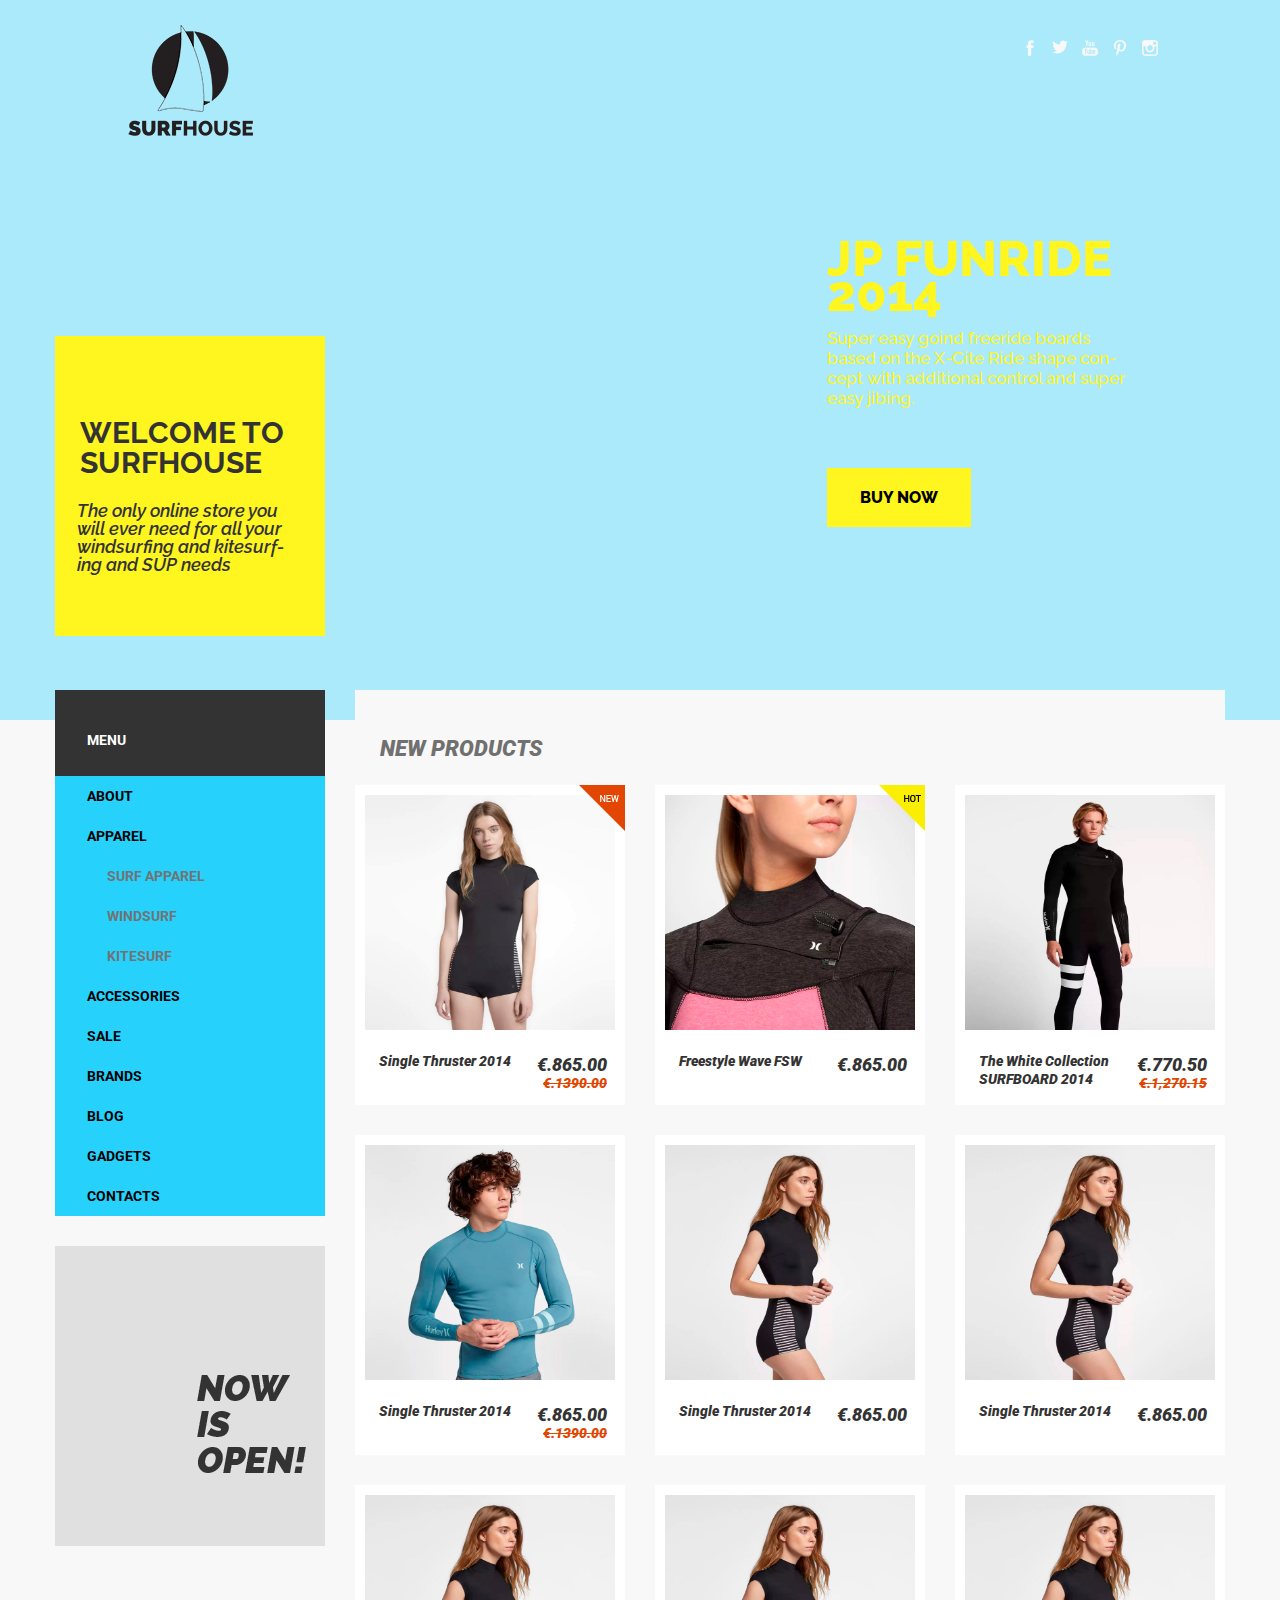
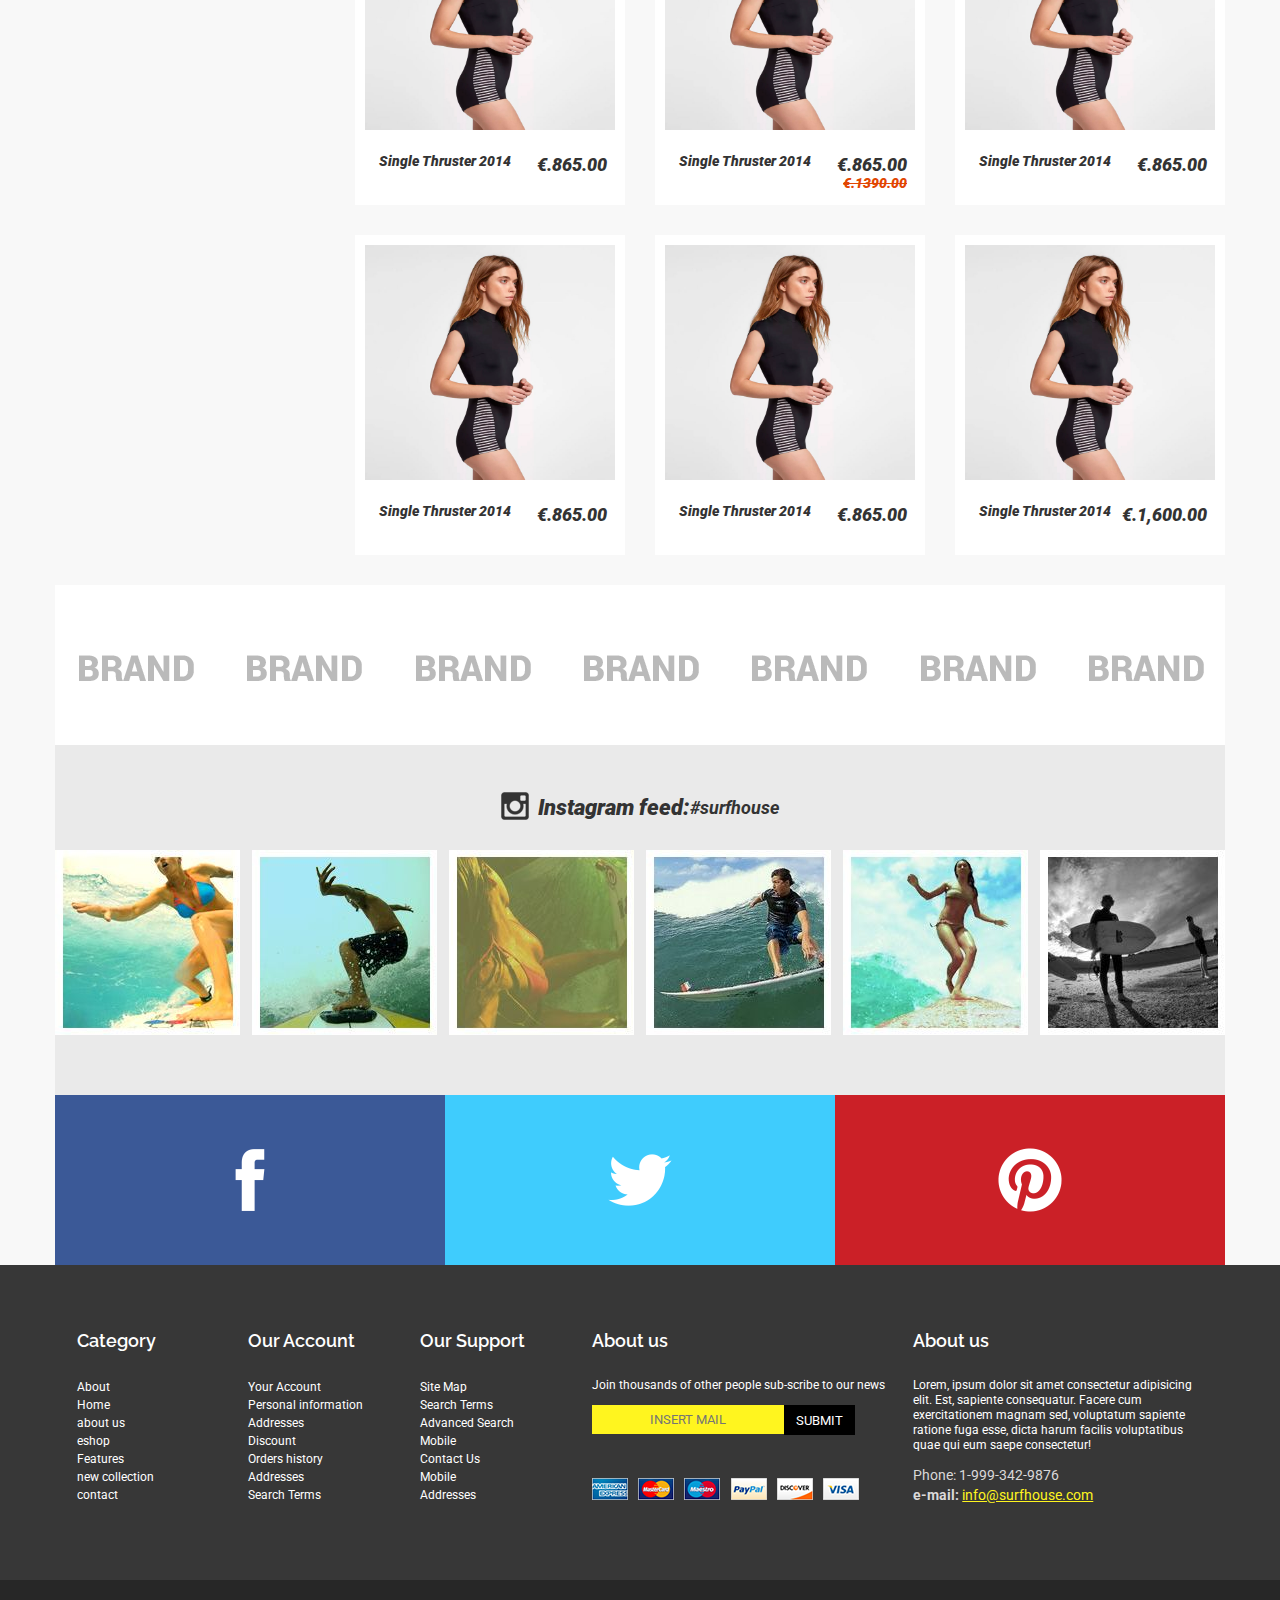
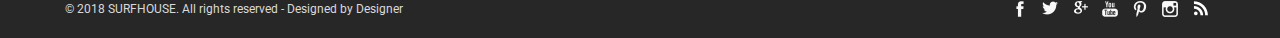
<file: index.html>
<!DOCTYPE html>
<html lang="ru">
<head>
	<meta charset="UTF-8">
	<meta name="viewport" content="width=device-width">
	<title>Surfhouse official site</title>
	<link href="css/style.css" rel="stylesheet" type="text/css" />
	<link href="https://fonts.googleapis.com/css?family=Raleway:500,600 i,800|Roboto:400,700,900&amp;subset=cyrillic" rel="stylesheet">
</head>
<body>
	<div class="wrapper">

		<div class="header_m">
				<div class="logo_m"></div>
				<div id="dd" class="dropdown">
					<ul class="menu_m">
						<li></li>
						<li><a href="http://geekbrains.ru">About</a></li>
						<li><a href="#">Apparel</a></li>
						<li><a class="tl20" href="catalog.html">Surf apparel</a></li>
						<li><a class="tl20" href="catalog2.html">Windsurf</a></li>
						<li><a class="tl20" href="catalog3.html">Kitesurf</a></li>
						<li><a href="#">Accessories</a></li>
						<li><a href="#">Sale</a></li>
						<li><a href="#">Brands</a></li>
						<li><a href="#">Blog</a></li>
						<li><a href="#">Gadgets</a></li>
						<li><a href="contacts.html">Contacts</a></li>
				</ul>
			</div>
			</div>	
								
		<div class="header">
			<div class="container1">	
				<div class="header-left">
					<a class="logo" href="index.html"></a>
					<div class="logo-box">
						<span>welcome to surfhouse</span>
						<p>The only online store you will ever need for all your windsurfing and kitesurf-ing and SUP needs</p>
					</div>
				</div>
				<div class="header-right">
					<div class="socbar">
						<ul class="socbar-btn">
							<li>
								<a class="facebook" href="#"></a>
							</li>
							<li>
								<a class="twitter" href="#"></a>
							</li>
							<li>
								<a class="youtube" href="#"></a>
							</li>
							<li>
								<a class="pinterest" href="#"></a>
							</li>
							<li>
								<a class="instagram" href="#"></a>
							</li>
						</ul>
					</div>
					<div class="bestoffer">
						<span>jp funride 2014</span>
						<p>Super easy goind freeride boards based on the X-Cite Ride shape con-cept with additional control and super easy jibing.</p>
						<a href="#" title="jp funride 2014">buy now</a>
					</div>
				</div>
			</div>	
		</div>
		<div class="container1">
			<div class="sidebar align-start">
				<div class="mainmenu">				
					<ul class="menu">
						<li>menu</li>
						<li><a href="http://geekbrains.ru">About</a></li>
						<li><a href="#">Apparel</a></li>
						<li><a class="tl20" href="catalog.html">Surf apparel</a></li>
						<li><a class="tl20" href="catalog2.html">Windsurf</a></li>
						<li><a class="tl20" href="catalog3.html">Kitesurf</a></li>
						<li><a href="#">Accessories</a></li>
						<li><a href="#">Sale</a></li>
						<li><a href="#">Brands</a></li>
						<li><a href="#">Blog</a></li>
						<li><a href="#">Gadgets</a></li>
						<li><a href="contacts.html">Contacts</a></li>
					</ul>
				</div>
				<div class="banner">
						<a href="http://geekbrains.ru"><img src="img/banner.png" title="now is open"></a>
				</div>
			</div>
			<div class="content">
				<h1>New products</h1>
				<div class="catalog">
						<div class="product">
							<a href="product.html" alt="Single Thruster 2014">
								<div class="spec-new"></div>
								<img class="product-img" src="img/001-1.jpg" title="Single Thruster 2014"/>
								<div class="product-desc">
									<div class="desc-left">
										Single Thruster 2014
									</div>
									<div class="desc-right">
										<div class="price-new">
												&euro;.865.00
										</div>
										<div class="price-old">
												&euro;.1390.00
										</div>
									</div>
								</div>
							</a>
						</div>
						<div class="product">
							<a href="product.html" title="Freestyle Wave FSW">
								<div class="spec-hot"></div>
								<img class="product-img" src="img/002-1.jpg" alt="Freestyle Wave FSW"/>
								<div class="product-desc">
									<div class="desc-left">
										Freestyle Wave FSW
									</div>
									<div class="desc-right">
										<div class="price-new">
												&euro;.865.00
										</div>
									</div>
								</div>
							</a>
						</div>						
						<div class="product">
							<a href="product.html" title="The White Collection SURFBOARD 2014">
								<img class="product-img" src="img/003-1.jpg" alt="The White Collection SURFBOARD 2014"/>
								<div class="product-desc">
									<div class="desc-left">
											The White Collection SURFBOARD 2014
									</div>
									<div class="desc-right">
										<div class="price-new">
												&euro;.770.50
										</div>
										<div class="price-old">
												&euro;.1,270.15
										</div>
									</div>
								</div>
							</a>
						</div>						
						<div class="product">
							<a href="product.html" title="Freestyle Wave FSW">
								<img class="product-img" src="img/004-1.jpg" alt="Freestyle Wave FSW"/>
								<div class="product-desc">
									<div class="desc-left">
										Single Thruster 2014
									</div>
									<div class="desc-right">
										<div class="price-new">
												&euro;.865.00
										</div>
										<div class="price-old">
												&euro;.1390.00
										</div>
									</div>
								</div>
							</a>
						</div>						
						<div class="product">
							<a href="product.html" title="Freestyle Wave FSW">
								<img class="product-img" src="img/001-2.jpg" alt="Freestyle Wave FSW"/>
								<div class="product-desc">
									<div class="desc-left">
										Single Thruster 2014
									</div>
									<div class="desc-right">
										<div class="price-new">
												&euro;.865.00
										</div>
									</div>
								</div>
							</a>
						</div>						
						<div class="product">
							<a href="product.html" title="Freestyle Wave FSW">							
								<img class="product-img" src="img/001-2.jpg" alt="Freestyle Wave FSW"/>
								<div class="product-desc">
									<div class="desc-left">
										Single Thruster 2014
									</div>
									<div class="desc-right">
										<div class="price-new">
												&euro;.865.00
										</div>
									</div>
								</div>
							</a>
						</div>						
						<div class="product">
						<a href="product.html" title="Freestyle Wave FSW">							
							<img class="product-img" src="img/001-2.jpg" alt="Freestyle Wave FSW"/>
								<div class="product-desc">
									<div class="desc-left">
										Single Thruster 2014
									</div>
									<div class="desc-right">
										<div class="price-new">
												&euro;.865.00
										</div>
									</div>
								</div>
							</a>
						</div>						
						<div class="product">
							<a href="product.html" title="Freestyle Wave FSW">
								<img class="product-img" src="img/001-2.jpg" alt="Freestyle Wave FSW"/>
								<div class="product-desc">
									<div class="desc-left">
										Single Thruster 2014
									</div>
									<div class="desc-right">
										<div class="price-new">
												&euro;.865.00
										</div>
										<div class="price-old">
												&euro;.1390.00
										</div>
									</div>
								</div>
							</a>
						</div>						
						<div class="product">
							<a href="product.html" title="Freestyle Wave FSW">
								<img class="product-img" src="img/001-2.jpg" alt="Freestyle Wave FSW"/>
								<div class="product-desc">
									<div class="desc-left">
										Single Thruster 2014
									</div>
									<div class="desc-right">
										<div class="price-new">
												&euro;.865.00
										</div>
									</div>
								</div>
							</a>
						</div>						
						<div class="product">
							<a href="product.html" title="Freestyle Wave FSW">
								<img class="product-img" src="img/001-2.jpg" alt="Freestyle Wave FSW"/>
								<div class="product-desc">
									<div class="desc-left">
										Single Thruster 2014
									</div>
									<div class="desc-right">
										<div class="price-new">
												&euro;.865.00
										</div>
									</div>
								</div>
							</a>
						</div>
						<div class="product">
							<a href="product.html" title="Freestyle Wave FSW">
								<img class="product-img" src="img/001-2.jpg" alt="Freestyle Wave FSW"/>
								<div class="product-desc">
									<div class="desc-left">
										Single Thruster 2014
									</div>
									<div class="desc-right">
										<div class="price-new">
												&euro;.865.00
										</div>
									</div>
								</div>
							</a>
						</div>
						<div class="product">
							<a href="product.html" title="Freestyle Wave FSW">
								<img class="product-img" src="img/001-2.jpg" alt="Freestyle Wave FSW"/>
								<div class="product-desc">
									<div class="desc-left">
										Single Thruster 2014
									</div>
									<div class="desc-right">
										<div class="price-new">
												&euro;.1,600.00
										</div>
									</div>
								</div>
							</a>
						</div>
					</div>
				</div>
			</div>
		<div class="clear"></div>		
		<div class="container2">
			<div class="brands">
				<div class="brands-carousel">
						<div><a href="#" target="_blank"><img src="img/brand.png" alt="Brand 1"></a></div>
						<div><a href="#" target="_blank"><img src="img/brand.png" alt="Brand 2"></a></div>
						<div><a href="#" target="_blank"><img src="img/brand.png" alt="Brand 3"></a></div>
						<div><a href="#" target="_blank"><img src="img/brand.png" alt="Brand 4"></a></div>
						<div><a href="#" target="_blank"><img src="img/brand.png" alt="Brand 5"></a></div>
						<div><a href="#" target="_blank"><img src="img/brand.png" alt="Brand 6"></a></div>
						<div><a href="#" target="_blank"><img src="img/brand.png" alt="Brand 6"></a></div>
				</div>					
			</div>		
			<div class="gallery">
				<div class="instagram-link">
					<a href="https://www.instagram.com" target="_blank">
						<div class="instagram-feed">Instagram feed:</div>
						<div class="instagram-hash">#surfhouse</div>
					</a>
				</div>
				<div class="instagram-carousel">
						<div><a href="https://www.instagram.com" target="_blank"><img src="img/s1.jpg" alt="surf1"></a></div>
						<div><a href="https://www.instagram.com" target="_blank"><img src="img/s2.jpg" alt="surf2"></a></div>
						<div><a href="https://www.instagram.com" target="_blank"><img src="img/s3.jpg" alt="surf3"></a></div>
						<div><a href="https://www.instagram.com" target="_blank"><img src="img/s4.jpg" alt="surf4"></a></div>
						<div><a href="https://www.instagram.com" target="_blank"><img src="img/s5.jpg" alt="surf5"></a></div>
						<div><a href="https://www.instagram.com" target="_blank"><img src="img/s6.jpg" alt="surf6"></a></div>
				</div>
			</div>
			<div class="groups">
				<a class="groups-facebook" href="https://www.facebook.com"></a>
				<a class="groups-twitter" href="https://www.twitter.com"></a>
				<a class="groups-pinterest" href="https://www.pinterest.com"></a>
			</div>
		</div>
		<div class="footer">
			<div class="container3">	
				<div class="vmenu">
					<h2>Category</h2>
					<ul class="links">
						<li><a href="http://geekbrains.ru">About</a></li>
						<li><a href="#">Home</a></li>
						<li><a href="#">about us</a></li>
						<li><a href="#">eshop</a></li>
						<li><a href="#">Features</a></li>
						<li><a href="#">new collection</a></li>
						<li><a href="#">contact</a></li>
					</ul>					
				</div>
				<div class="vmenu">
					<h2>Our Account</h2>
					<ul class="links">
						<li><a href="http://geekbrains.ru">Your Account</a></li>
						<li><a href="#">Personal information</a></li>
						<li><a href="#">Addresses</a></li>
						<li><a href="#">Discount</a></li>
						<li><a href="#">Orders history</a></li>
						<li><a href="#">Addresses</a></li>
						<li><a href="#">Search Terms</a></li>
					</ul>							
				</div>
				<div class="vmenu">
					<h2>Our Support</h2>
					<ul class="links">
						<li><a href="http://geekbrains.ru">Site Map</a></li>
						<li><a href="#">Search Terms</a></li>
						<li><a href="#">Advanced Search</a></li>
						<li><a href="#">Mobile</a></li>
						<li><a href="#">Contact Us</a></li>
						<li><a href="#">Mobile</a></li>
						<li><a href="#">Addresses</a></li>
					</ul>						
				</div>
				<div class="newsletter">
						<h2>About us</h2>
						<p>Join thousands of other people sub-scribe to our news</p>
						<form class="formsubs" method="post" action="#">
							<input class="subs-name" type="text" placeholder="insert mail">
							<input class="subs-btn" type="submit" value="submit">
						</form>
						<div class="payicons"></div>
				</div>
				<div class="aboutus">
					<h2>About us</h2>
					<p>Lorem, ipsum dolor sit amet consectetur adipisicing elit. Est, sapiente consequatur. Facere cum exercitationem magnam sed, voluptatum sapiente ratione fuga esse, dicta harum facilis voluptatibus quae qui eum saepe consectetur!</p>
					<div class="call">Phone: 1-999-342-9876</div>
					<div class="mail">e-mail: <a href="mailto:info@surfhouse.com">info@surfhouse.com</a></div>
				</div>
			</div>	
		</div>
		<div class="bottom">	
			<div class="container4">	
				<div class="bottom-left">
					<p>&copy; 2018 SURFHOUSE. All rights reserved - Designed by Designer</p>
				</div>
				<div class="bottom-right">
					<ul class="socbar-btn">
						<li>
							<a class="facebook" href="#"></a>
						</li>
						<li>
							<a class="twitter" href="#"></a>
						</li>
						<li>
							<a class="google" href="#"></a>
						</li>						
						<li>
							<a class="youtube" href="#"></a>
						</li>
						<li>
							<a class="pinterest" href="#"></a>
						</li>
						<li>
							<a class="instagram" href="#"></a>
						</li>
						<li>
							<a class="rss" href="#"></a>
						</li>						
					</ul>
				</div>
			</div>
		</div>
	</div>
</body>
</html>
</file>
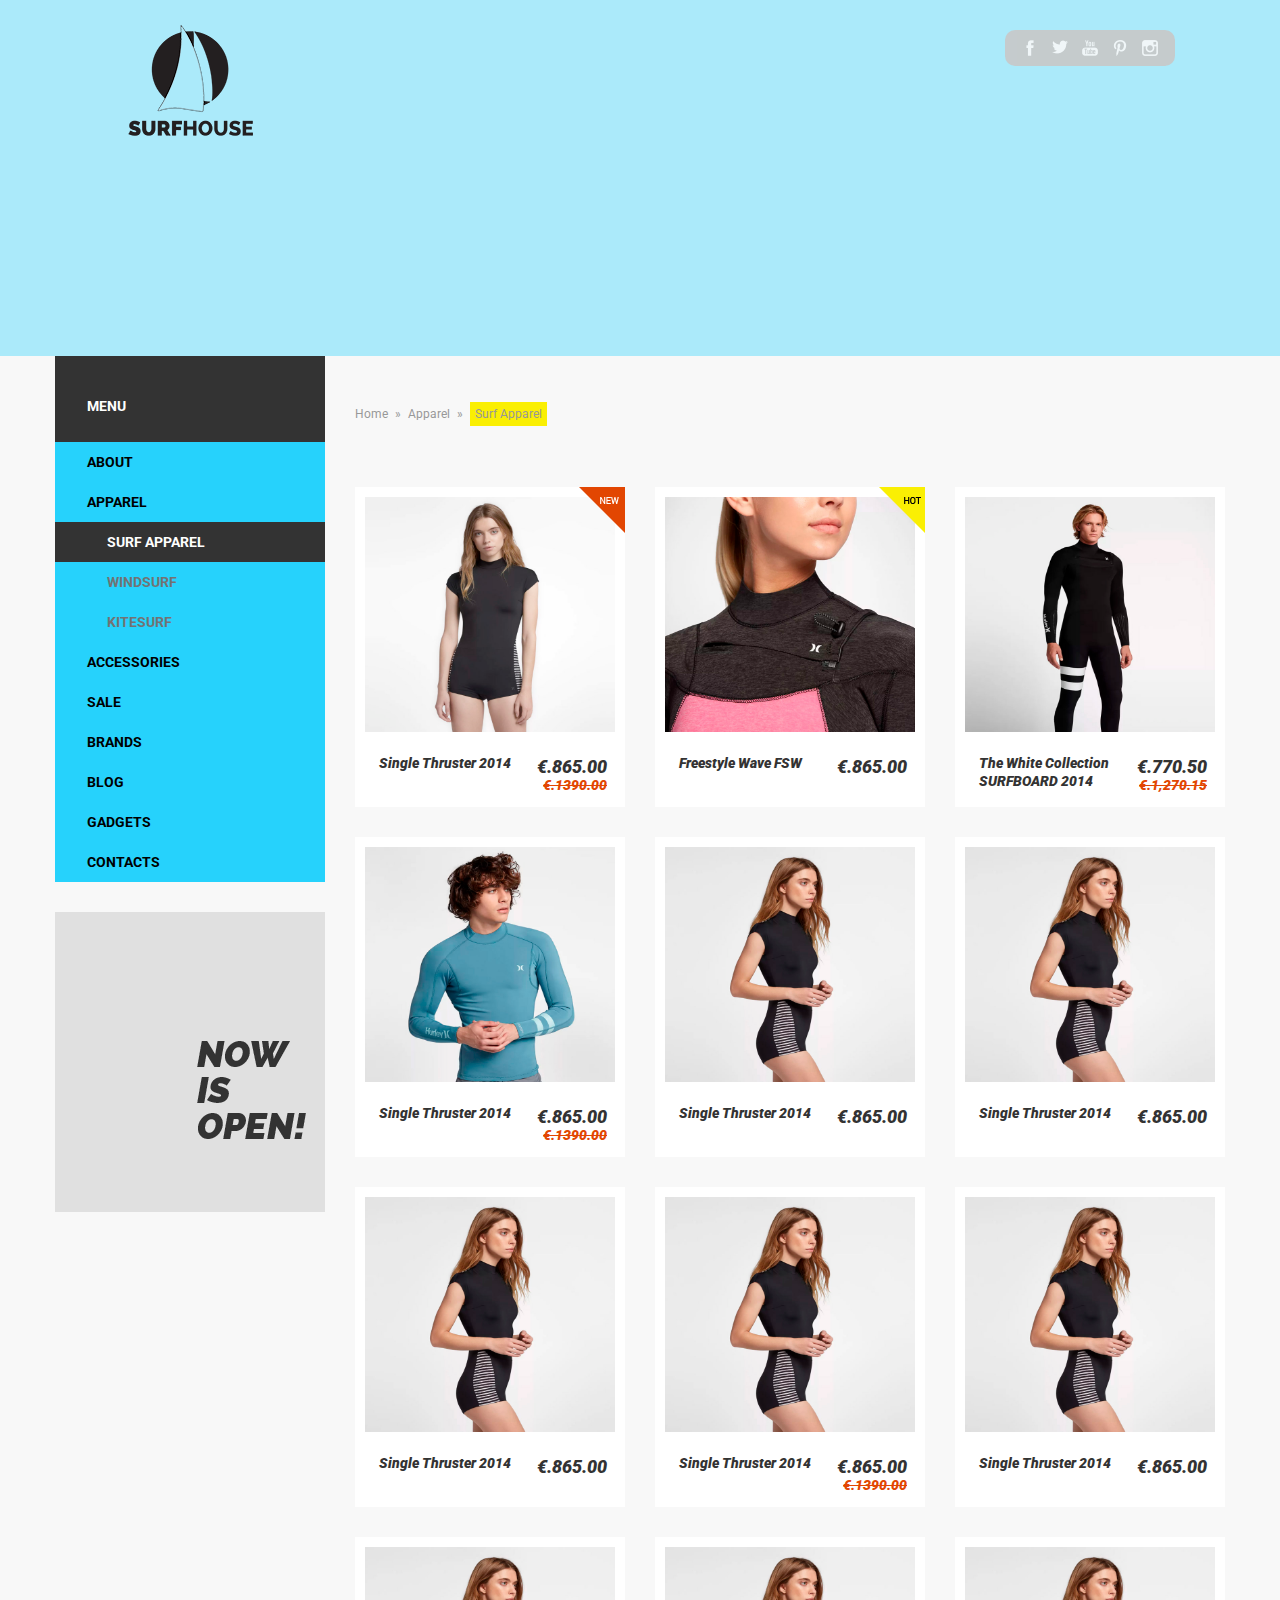
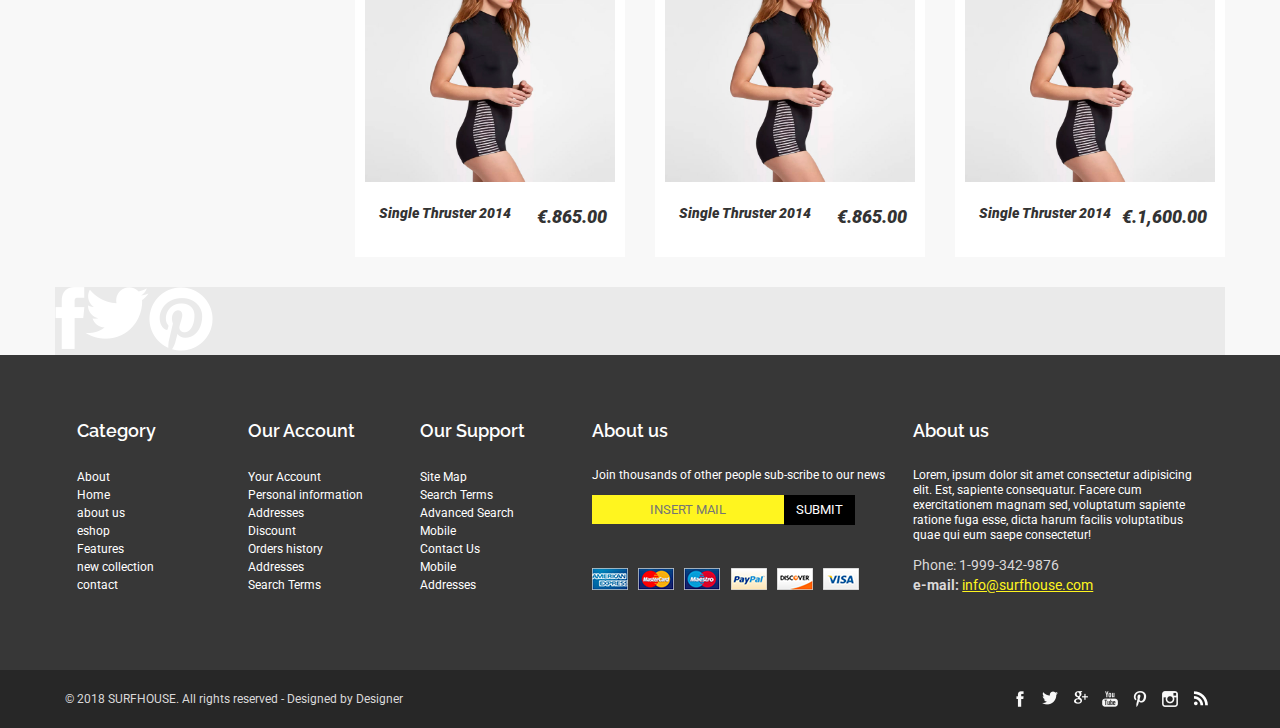
<file: catalog.html>
<!DOCTYPE html>
<html lang="ru">
<head>
	<meta charset="UTF-8">
	<title>Surf Apparel - Surfhouse</title>
	<link href="./css/style.css" rel="stylesheet" type="text/css" />
	<link href="https://fonts.googleapis.com/css?family=Raleway:500,600 i,800|Roboto:400,700,900&amp;subset=cyrillic" rel="stylesheet">
</head>
<body>
	<div class="wrapper">
		<div class="header-light">
			<div class="container1">	
				<div class="header-left">
					<a class="logo" href="index.html"></a>
				</div>
				<div class="header-right">
					<div class="socbar-panel">
						<ul class="socbar-btn">
							<li>
								<a class="facebook" href="#"></a>
							</li>
							<li>
								<a class="twitter" href="#"></a>
							</li>
							<li>
								<a class="youtube" href="#"></a>
							</li>
							<li>
								<a class="pinterest" href="#"></a>
							</li>
							<li>
								<a class="instagram" href="#"></a>
							</li>
						</ul>
					</div>
				</div>
			</div>	
		</div>
		<div class="container1">
			<div class="sidebar align-start">
				<div class="mainmenu">				
					<ul class="menu">
						<li>menu</li>
						<li><a href="http://geekbrains.ru">About</a></li>
						<li><a href="#">Apparel</a></li>
						<li class="menu-active"><a class="tl20" href="catalog.html">Surf apparel</a></li>
						<li><a class="tl20" href="catalog2.html">Windsurf</a></li>
						<li><a class="tl20" href="catalog3.html">Kitesurf</a></li>
						<li><a href="#">Accessories</a></li>
						<li><a href="#">Sale</a></li>
						<li><a href="#">Brands</a></li>
						<li><a href="#">Blog</a></li>
						<li><a href="#">Gadgets</a></li>
						<li><a href="contacts.html">Contacts</a></li>
					</ul>
				</div>
				<div class="banner">
						<a href="http://geekbrains.ru"><img src="img/banner.png" title="now is open"></a>
				</div>
			</div>
			<div class="content">
				<div class="speedbar">
					<ul>
						<li><a href="index.html">Home</a></li>
						<li><a href="index.html">Apparel</a></li>
						<li>Surf Apparel</li>
					</ul>
				</div>				
				<div class="catalog">
						<div class="product">
							<a href="product.html" alt="Single Thruster 2014">
								<div class="spec-new"></div>
								<img class="product-img" src="img/001-1.jpg" title="Single Thruster 2014"/>
								<div class="product-desc">
									<div class="desc-left">
										Single Thruster 2014
									</div>
									<div class="desc-right">
										<div class="price-new">
												&euro;.865.00
										</div>
										<div class="price-old">
												&euro;.1390.00
										</div>
									</div>
								</div>
							</a>
						</div>
						<div class="product">
							<a href="product.html" title="Freestyle Wave FSW">
								<div class="spec-hot"></div>
								<img class="product-img" src="img/002-1.jpg" alt="Freestyle Wave FSW"/>
								<div class="product-desc">
									<div class="desc-left">
										Freestyle Wave FSW
									</div>
									<div class="desc-right">
										<div class="price-new">
												&euro;.865.00
										</div>
									</div>
								</div>
							</a>
						</div>						
						<div class="product">
							<a href="product.html" title="The White Collection SURFBOARD 2014">
								<img class="product-img" src="img/003-1.jpg" alt="The White Collection SURFBOARD 2014"/>
								<div class="product-desc">
									<div class="desc-left">
											The White Collection SURFBOARD 2014
									</div>
									<div class="desc-right">
										<div class="price-new">
												&euro;.770.50
										</div>
										<div class="price-old">
												&euro;.1,270.15
										</div>
									</div>
								</div>
							</a>
						</div>						
						<div class="product">
							<a href="product.html" title="Freestyle Wave FSW">
								<img class="product-img" src="img/004-1.jpg" alt="Freestyle Wave FSW"/>
								<div class="product-desc">
									<div class="desc-left">
										Single Thruster 2014
									</div>
									<div class="desc-right">
										<div class="price-new">
												&euro;.865.00
										</div>
										<div class="price-old">
												&euro;.1390.00
										</div>
									</div>
								</div>
							</a>
						</div>						
						<div class="product">
							<a href="product.html" title="Freestyle Wave FSW">
								<img class="product-img" src="img/001-2.jpg" alt="Freestyle Wave FSW"/>
								<div class="product-desc">
									<div class="desc-left">
										Single Thruster 2014
									</div>
									<div class="desc-right">
										<div class="price-new">
												&euro;.865.00
										</div>
									</div>
								</div>
							</a>
						</div>						
						<div class="product">
							<a href="product.html" title="Freestyle Wave FSW">							
								<img class="product-img" src="img/001-2.jpg" alt="Freestyle Wave FSW"/>
								<div class="product-desc">
									<div class="desc-left">
										Single Thruster 2014
									</div>
									<div class="desc-right">
										<div class="price-new">
												&euro;.865.00
										</div>
									</div>
								</div>
							</a>
						</div>						
						<div class="product">
						<a href="product.html" title="Freestyle Wave FSW">							
							<img class="product-img" src="img/001-2.jpg" alt="Freestyle Wave FSW"/>
								<div class="product-desc">
									<div class="desc-left">
										Single Thruster 2014
									</div>
									<div class="desc-right">
										<div class="price-new">
												&euro;.865.00
										</div>
									</div>
								</div>
							</a>
						</div>						
						<div class="product">
							<a href="product.html" title="Freestyle Wave FSW">
								<img class="product-img" src="img/001-2.jpg" alt="Freestyle Wave FSW"/>
								<div class="product-desc">
									<div class="desc-left">
										Single Thruster 2014
									</div>
									<div class="desc-right">
										<div class="price-new">
												&euro;.865.00
										</div>
										<div class="price-old">
												&euro;.1390.00
										</div>
									</div>
								</div>
							</a>
						</div>						
						<div class="product">
							<a href="product.html" title="Freestyle Wave FSW">
								<img class="product-img" src="img/001-2.jpg" alt="Freestyle Wave FSW"/>
								<div class="product-desc">
									<div class="desc-left">
										Single Thruster 2014
									</div>
									<div class="desc-right">
										<div class="price-new">
												&euro;.865.00
										</div>
									</div>
								</div>
							</a>
						</div>						
						<div class="product">
							<a href="product.html" title="Freestyle Wave FSW">
								<img class="product-img" src="img/001-2.jpg" alt="Freestyle Wave FSW"/>
								<div class="product-desc">
									<div class="desc-left">
										Single Thruster 2014
									</div>
									<div class="desc-right">
										<div class="price-new">
												&euro;.865.00
										</div>
									</div>
								</div>
							</a>
						</div>
						<div class="product">
							<a href="product.html" title="Freestyle Wave FSW">
								<img class="product-img" src="img/001-2.jpg" alt="Freestyle Wave FSW"/>
								<div class="product-desc">
									<div class="desc-left">
										Single Thruster 2014
									</div>
									<div class="desc-right">
										<div class="price-new">
												&euro;.865.00
										</div>
									</div>
								</div>
							</a>
						</div>
						<div class="product">
							<a href="product.html" title="Freestyle Wave FSW">
								<img class="product-img" src="img/001-2.jpg" alt="Freestyle Wave FSW"/>
								<div class="product-desc">
									<div class="desc-left">
										Single Thruster 2014
									</div>
									<div class="desc-right">
										<div class="price-new">
												&euro;.1,600.00
										</div>
									</div>
								</div>
							</a>
						</div>
					</div>
				</div>
			</div>
		<div class="clear"></div>		
		<div class="container2">
			<div class="groups">
				<a class="groups-fb" href="https://www.facebook.com"><img src="img/g_fb.png" class="groups-img" alt="visit facebook"></a>
				<a class="groups-tw" href="https://twitter.com"><img src="img/g_tw.png" class="groups-img" alt="visit twitter"></a>
				<a class="groups-pe" href="http://geekbrains.ru"><img src="img/g_pe.png" class="groups-img" alt="visit pinterest"></a>					
			</div>				
		</div>
		<div class="footer">
			<div class="container3">	
				<div class="vmenu">
					<h2>Category</h2>
					<ul class="links">
						<li><a href="http://geekbrains.ru">About</a></li>
						<li><a href="#">Home</a></li>
						<li><a href="#">about us</a></li>
						<li><a href="#">eshop</a></li>
						<li><a href="#">Features</a></li>
						<li><a href="#">new collection</a></li>
						<li><a href="#">contact</a></li>
					</ul>					
				</div>
				<div class="vmenu">
					<h2>Our Account</h2>
					<ul class="links">
						<li><a href="http://geekbrains.ru">Your Account</a></li>
						<li><a href="#">Personal information</a></li>
						<li><a href="#">Addresses</a></li>
						<li><a href="#">Discount</a></li>
						<li><a href="#">Orders history</a></li>
						<li><a href="#">Addresses</a></li>
						<li><a href="#">Search Terms</a></li>
					</ul>							
				</div>
				<div class="vmenu">
					<h2>Our Support</h2>
					<ul class="links">
						<li><a href="http://geekbrains.ru">Site Map</a></li>
						<li><a href="#">Search Terms</a></li>
						<li><a href="#">Advanced Search</a></li>
						<li><a href="#">Mobile</a></li>
						<li><a href="#">Contact Us</a></li>
						<li><a href="#">Mobile</a></li>
						<li><a href="#">Addresses</a></li>
					</ul>						
				</div>
				<div class="newsletter">
						<h2>About us</h2>
						<p>Join thousands of other people sub-scribe to our news</p>
						<form class="formsubs" method="post" action="#">
							<input class="subs-name" type="text" placeholder="insert mail">
							<input class="subs-btn" type="submit" value="submit">
						</form>
						<div class="payicons"></div>
				</div>
				<div class="aboutus">
					<h2>About us</h2>
					<p>Lorem, ipsum dolor sit amet consectetur adipisicing elit. Est, sapiente consequatur. Facere cum exercitationem magnam sed, voluptatum sapiente ratione fuga esse, dicta harum facilis voluptatibus quae qui eum saepe consectetur!</p>
					<div class="call">Phone: 1-999-342-9876</div>
					<div class="mail">e-mail: <a href="mailto:info@surfhouse.com">info@surfhouse.com</a></div>
				</div>
			</div>	
		</div>
		<div class="bottom">	
			<div class="container4">	
				<div class="bottom-left">
					<p>&copy; 2018 SURFHOUSE. All rights reserved - Designed by Designer</p>
				</div>
				<div class="bottom-right">
					<ul class="socbar-btn">
						<li>
							<a class="facebook" href="#"></a>
						</li>
						<li>
							<a class="twitter" href="#"></a>
						</li>
						<li>
							<a class="google" href="#"></a>
						</li>						
						<li>
							<a class="youtube" href="#"></a>
						</li>
						<li>
							<a class="pinterest" href="#"></a>
						</li>
						<li>
							<a class="instagram" href="#"></a>
						</li>
						<li>
							<a class="rss" href="#"></a>
						</li>
					</ul>
				</div>
			</div>
		</div>
	</div>
</body>
</html>
</file>
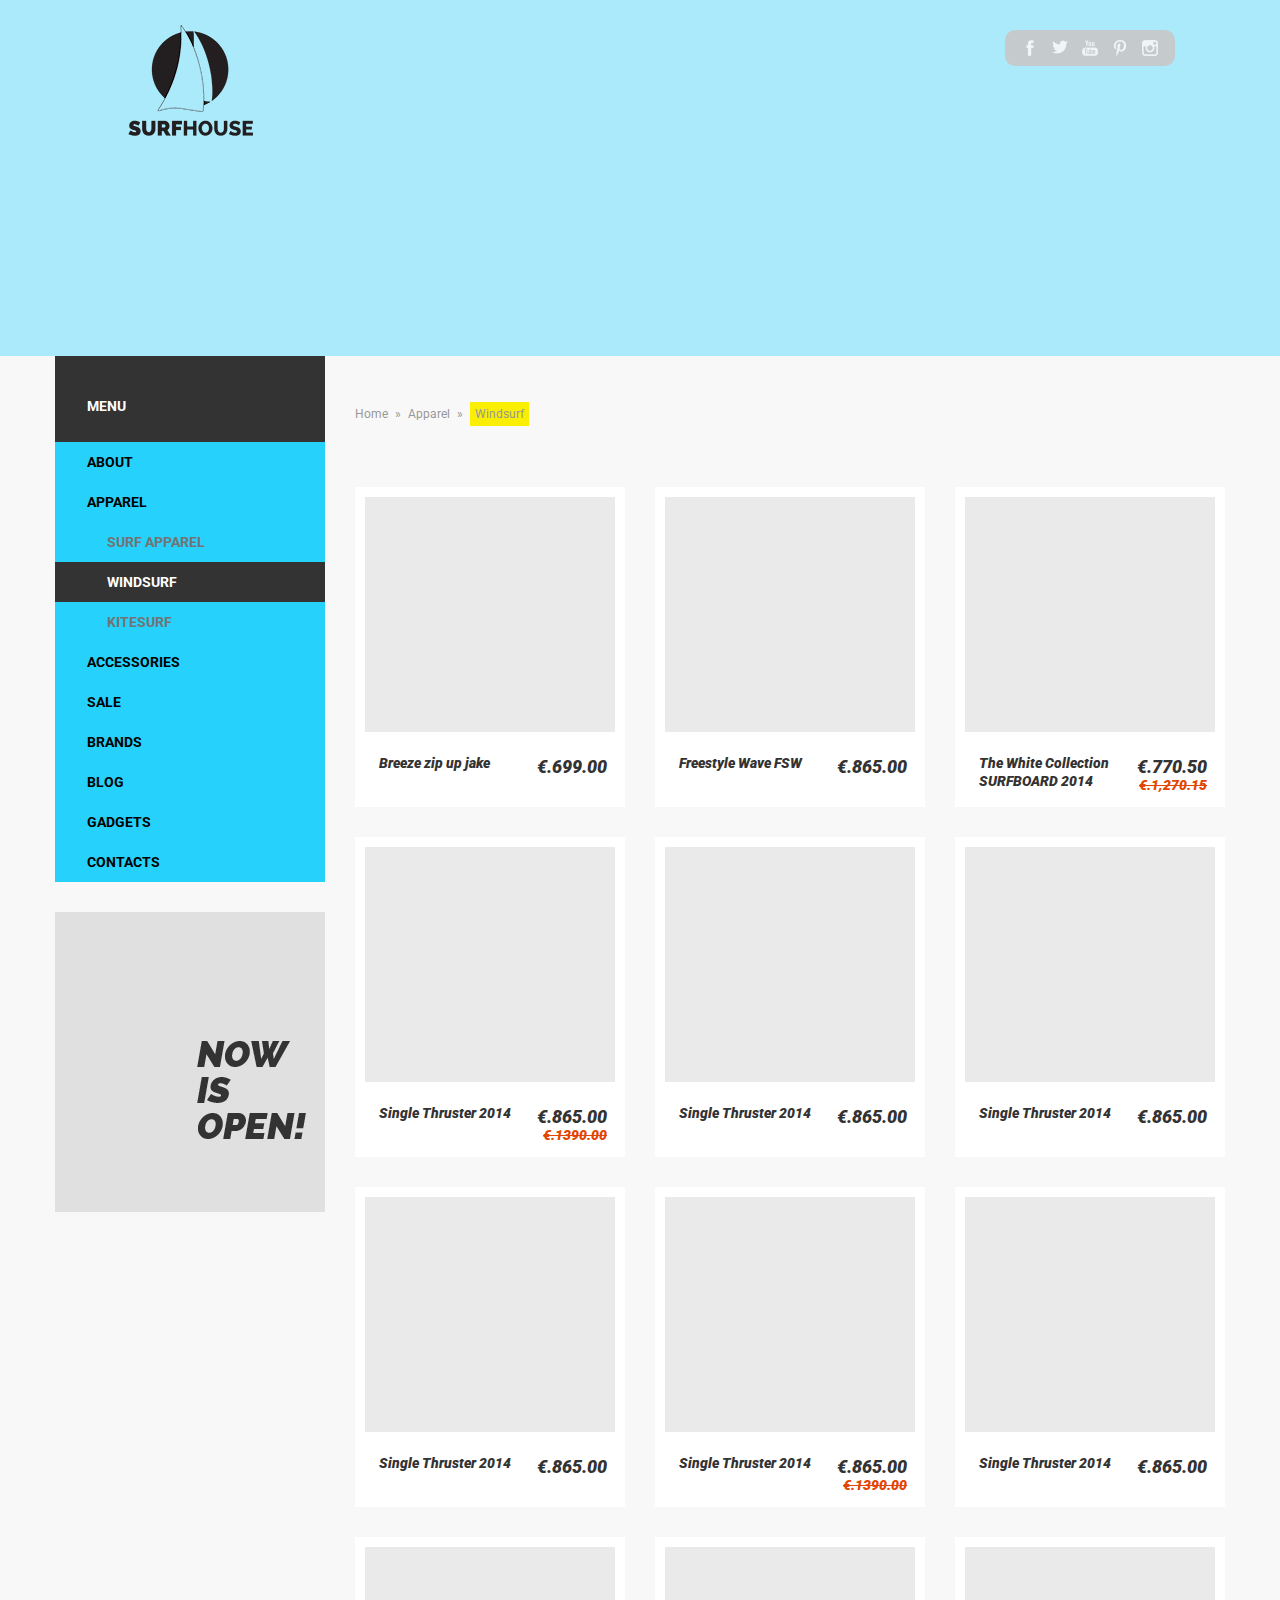
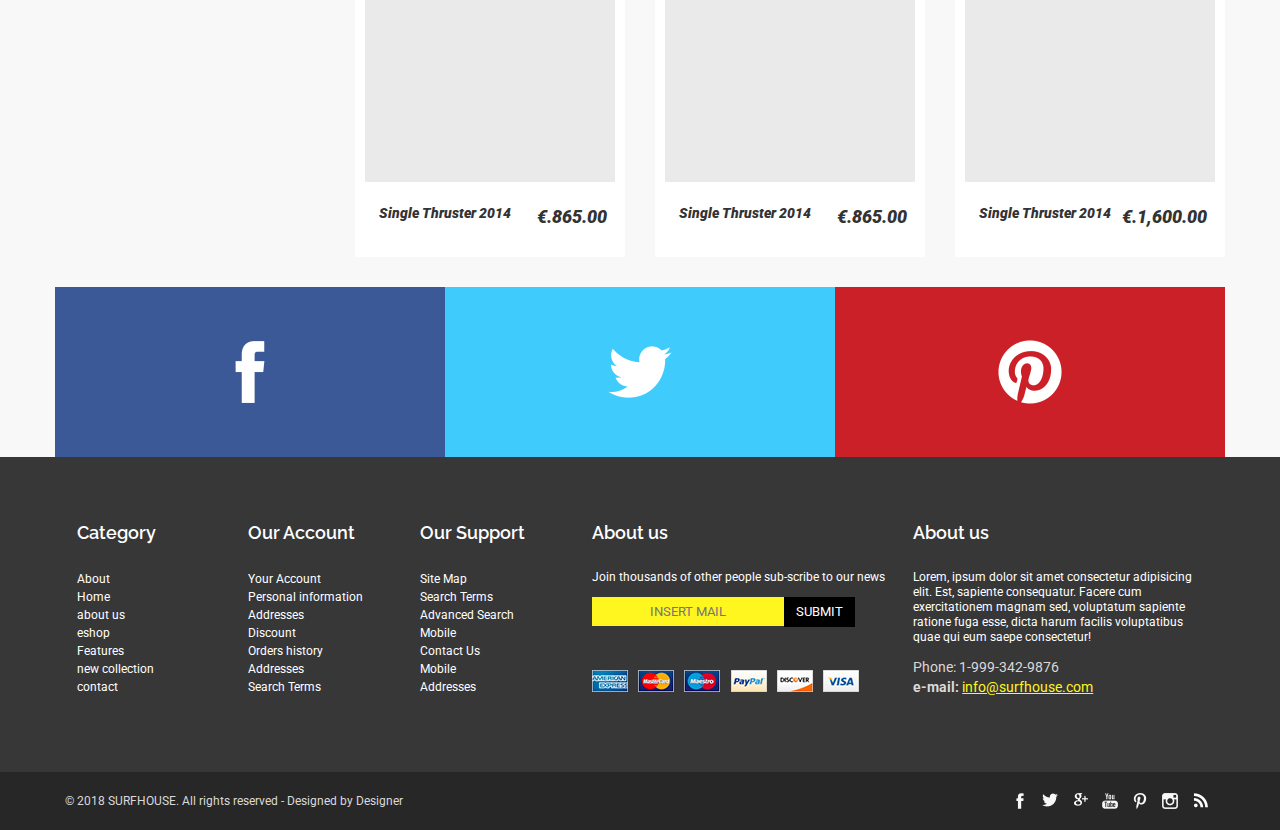
<file: catalog2.html>
<!DOCTYPE html>
<html lang="ru">
<head>
	<meta charset="UTF-8">
	<title>Windsurf - Surfhouse</title>
	<link href="./css/style.css" rel="stylesheet" type="text/css" />
	<link href="https://fonts.googleapis.com/css?family=Raleway:500,600 i,800|Roboto:400,700,900&amp;subset=cyrillic" rel="stylesheet">
</head>
<body>
	<div class="wrapper">
		<div class="header-light">
			<div class="container1">	
				<div class="header-left">
					<a class="logo" href="index.html"></a>
				</div>
				<div class="header-right">
					<div class="socbar-panel">
						<ul class="socbar-btn">
							<li>
								<a class="facebook" href="#"></a>
							</li>
							<li>
								<a class="twitter" href="#"></a>
							</li>
							<li>
								<a class="youtube" href="#"></a>
							</li>
							<li>
								<a class="pinterest" href="#"></a>
							</li>
							<li>
								<a class="instagram" href="#"></a>
							</li>
						</ul>
					</div>
				</div>
			</div>	
		</div>
		<div class="container1">
			<div class="sidebar align-start">
				<div class="mainmenu">				
					<ul class="menu">
						<li>menu</li>
						<li><a href="http://geekbrains.ru">About</a></li>
						<li><a href="#">Apparel</a></li>
						<li><a class="tl20" href="catalog.html">Surf apparel</a></li>
						<li class="menu-active"><a class="tl20" href="catalog2.html">Windsurf</a></li>
						<li><a class="tl20" href="catalog3.html">Kitesurf</a></li>
						<li><a href="#">Accessories</a></li>
						<li><a href="#">Sale</a></li>
						<li><a href="#">Brands</a></li>
						<li><a href="#">Blog</a></li>
						<li><a href="#">Gadgets</a></li>
						<li><a href="contacts.html">Contacts</a></li>
					</ul>
				</div>
				<div class="banner">
						<a href="http://geekbrains.ru"><img src="img/banner.png" title="now is open"></a>
				</div>
			</div>
			<div class="content">
				<div class="speedbar">
					<ul>
						<li><a href="index.html">Home</a></li>
						<li><a href="index.html">Apparel</a></li>
						<li>Windsurf</li>
					</ul>
				</div>				
				<div class="catalog">
					<div class="product">
						<a href="product.html" alt="Single Thruster 2014">
							<img class="product-img" src="img/product.png" title="Single Thruster 2014"/>
							<div class="product-desc">
								<div class="desc-left">
									Breeze zip up jake									
								</div>
								<div class="desc-right">
									<div class="price-new">
											&euro;.699.00
									</div>
								</div>
							</div>
						</a>
					</div>
					<div class="product">
						<a href="product.html" title="Freestyle Wave FSW">
							<img class="product-img" src="img/product.png" alt="Freestyle Wave FSW"/>
							<div class="product-desc">
								<div class="desc-left">
									Freestyle Wave FSW
								</div>
								<div class="desc-right">
									<div class="price-new">
											&euro;.865.00
									</div>
								</div>
							</div>
						</a>
					</div>						
					<div class="product">
						<a href="product.html" title="The White Collection SURFBOARD 2014">
							<img class="product-img" src="img/product.png" alt="The White Collection SURFBOARD 2014"/>
							<div class="product-desc">
								<div class="desc-left">
										The White Collection SURFBOARD 2014
								</div>
								<div class="desc-right">
									<div class="price-new">
											&euro;.770.50
									</div>
									<div class="price-old">
											&euro;.1,270.15
									</div>
								</div>
							</div>
						</a>
					</div>						
					<div class="product">
						<a href="product.html" title="Freestyle Wave FSW">
							<img class="product-img" src="img/product.png" alt="Freestyle Wave FSW"/>
							<div class="product-desc">
								<div class="desc-left">
									Single Thruster 2014
								</div>
								<div class="desc-right">
									<div class="price-new">
											&euro;.865.00
									</div>
									<div class="price-old">
											&euro;.1390.00
									</div>
								</div>
							</div>
						</a>
					</div>						
					<div class="product">
						<a href="product.html" title="Freestyle Wave FSW">
							<img class="product-img" src="img/product.png" alt="Freestyle Wave FSW"/>
							<div class="product-desc">
								<div class="desc-left">
									Single Thruster 2014
								</div>
								<div class="desc-right">
									<div class="price-new">
											&euro;.865.00
									</div>
								</div>
							</div>
						</a>
					</div>						
					<div class="product">
						<a href="product.html" title="Freestyle Wave FSW">							
							<img class="product-img" src="img/product.png" alt="Freestyle Wave FSW"/>
							<div class="product-desc">
								<div class="desc-left">
									Single Thruster 2014
								</div>
								<div class="desc-right">
									<div class="price-new">
											&euro;.865.00
									</div>
								</div>
							</div>
						</a>
					</div>						
					<div class="product">
					<a href="product.html" title="Freestyle Wave FSW">							
						<img class="product-img" src="img/product.png" alt="Freestyle Wave FSW"/>
							<div class="product-desc">
								<div class="desc-left">
									Single Thruster 2014
								</div>
								<div class="desc-right">
									<div class="price-new">
											&euro;.865.00
									</div>
								</div>
							</div>
						</a>
					</div>						
					<div class="product">
						<a href="product.html" title="Freestyle Wave FSW">
							<img class="product-img" src="img/product.png" alt="Freestyle Wave FSW"/>
							<div class="product-desc">
								<div class="desc-left">
									Single Thruster 2014
								</div>
								<div class="desc-right">
									<div class="price-new">
											&euro;.865.00
									</div>
									<div class="price-old">
											&euro;.1390.00
									</div>
								</div>
							</div>
						</a>
					</div>						
					<div class="product">
						<a href="product.html" title="Freestyle Wave FSW">
							<img class="product-img" src="img/product.png" alt="Freestyle Wave FSW"/>
							<div class="product-desc">
								<div class="desc-left">
									Single Thruster 2014
								</div>
								<div class="desc-right">
									<div class="price-new">
											&euro;.865.00
									</div>
								</div>
							</div>
						</a>
					</div>						
					<div class="product">
						<a href="product.html" title="Freestyle Wave FSW">
							<img class="product-img" src="img/product.png" alt="Freestyle Wave FSW"/>
							<div class="product-desc">
								<div class="desc-left">
									Single Thruster 2014
								</div>
								<div class="desc-right">
									<div class="price-new">
											&euro;.865.00
									</div>
								</div>
							</div>
						</a>
					</div>
					<div class="product">
						<a href="product.html" title="Freestyle Wave FSW">
							<img class="product-img" src="img/product.png" alt="Freestyle Wave FSW"/>
							<div class="product-desc">
								<div class="desc-left">
									Single Thruster 2014
								</div>
								<div class="desc-right">
									<div class="price-new">
											&euro;.865.00
									</div>
								</div>
							</div>
						</a>
					</div>
					<div class="product">
						<a href="product.html" title="Freestyle Wave FSW">
							<img class="product-img" src="img/product.png" alt="Freestyle Wave FSW"/>
							<div class="product-desc">
								<div class="desc-left">
									Single Thruster 2014
								</div>
								<div class="desc-right">
									<div class="price-new">
											&euro;.1,600.00
									</div>
								</div>
							</div>
						</a>
					</div>
				</div>
			</div>
		</div>
		<div class="clear"></div>		
		<div class="container2">
			<div class="groups">
				<a class="groups-facebook" href="https://www.facebook.com"></a>
				<a class="groups-twitter" href="https://www.twitter.com"></a>
				<a class="groups-pinterest" href="https://www.pinterest.com"></a>
			</div>			
		</div>
		<div class="footer">
			<div class="container3">	
				<div class="vmenu">
					<h2>Category</h2>
					<ul class="links">
						<li><a href="http://geekbrains.ru">About</a></li>
						<li><a href="#">Home</a></li>
						<li><a href="#">about us</a></li>
						<li><a href="#">eshop</a></li>
						<li><a href="#">Features</a></li>
						<li><a href="#">new collection</a></li>
						<li><a href="#">contact</a></li>
					</ul>					
				</div>
				<div class="vmenu">
					<h2>Our Account</h2>
					<ul class="links">
						<li><a href="http://geekbrains.ru">Your Account</a></li>
						<li><a href="#">Personal information</a></li>
						<li><a href="#">Addresses</a></li>
						<li><a href="#">Discount</a></li>
						<li><a href="#">Orders history</a></li>
						<li><a href="#">Addresses</a></li>
						<li><a href="#">Search Terms</a></li>
					</ul>							
				</div>
				<div class="vmenu">
					<h2>Our Support</h2>
					<ul class="links">
						<li><a href="http://geekbrains.ru">Site Map</a></li>
						<li><a href="#">Search Terms</a></li>
						<li><a href="#">Advanced Search</a></li>
						<li><a href="#">Mobile</a></li>
						<li><a href="#">Contact Us</a></li>
						<li><a href="#">Mobile</a></li>
						<li><a href="#">Addresses</a></li>
					</ul>						
				</div>
				<div class="newsletter">
					<h2>About us</h2>
					<p>Join thousands of other people sub-scribe to our news</p>
					<form class="formsubs" method="post" action="#">
						<input class="subs-name" type="text" placeholder="insert mail">
						<input class="subs-btn" type="submit" value="submit">
					</form>
					<div class="payicons"></div>
				</div>
				<div class="aboutus">
					<h2>About us</h2>
					<p>Lorem, ipsum dolor sit amet consectetur adipisicing elit. Est, sapiente consequatur. Facere cum exercitationem magnam sed, voluptatum sapiente ratione fuga esse, dicta harum facilis voluptatibus quae qui eum saepe consectetur!</p>
					<div class="call">Phone: 1-999-342-9876</div>
					<div class="mail">e-mail: <a href="mailto:info@surfhouse.com">info@surfhouse.com</a></div>
				</div>
			</div>	
		</div>
		<div class="bottom">	
			<div class="container4">	
				<div class="bottom-left">
					<p>&copy; 2018 SURFHOUSE. All rights reserved - Designed by Designer</p>
				</div>
				<div class="bottom-right">
					<ul class="socbar-btn">
						<li>
							<a class="facebook" href="#"></a>
						</li>
						<li>
							<a class="twitter" href="#"></a>
						</li>
						<li>
							<a class="google" href="#"></a>
						</li>						
						<li>
							<a class="youtube" href="#"></a>
						</li>
						<li>
							<a class="pinterest" href="#"></a>
						</li>
						<li>
							<a class="instagram" href="#"></a>
						</li>
						<li>
							<a class="rss" href="#"></a>
						</li>						
					</ul>
				</div>
			</div>
		</div>
	</div>
</body>
</html>
</file>
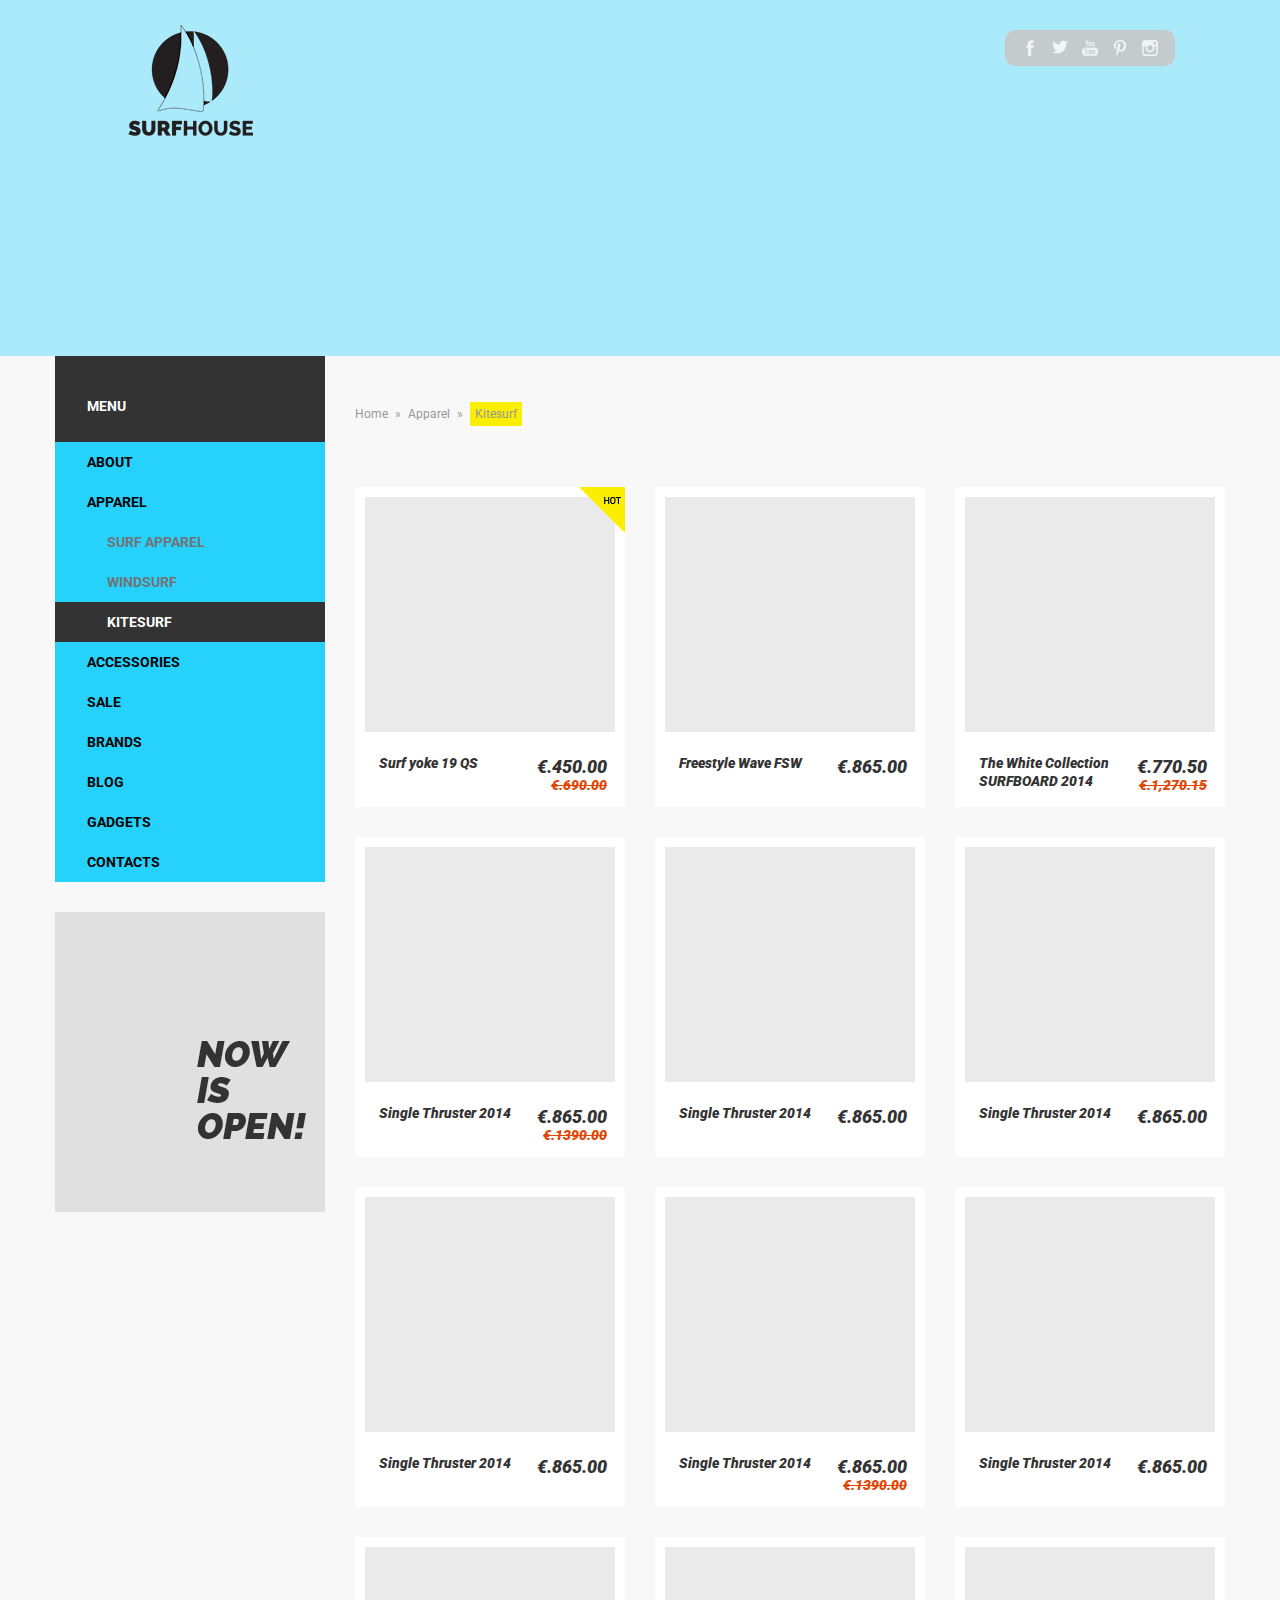
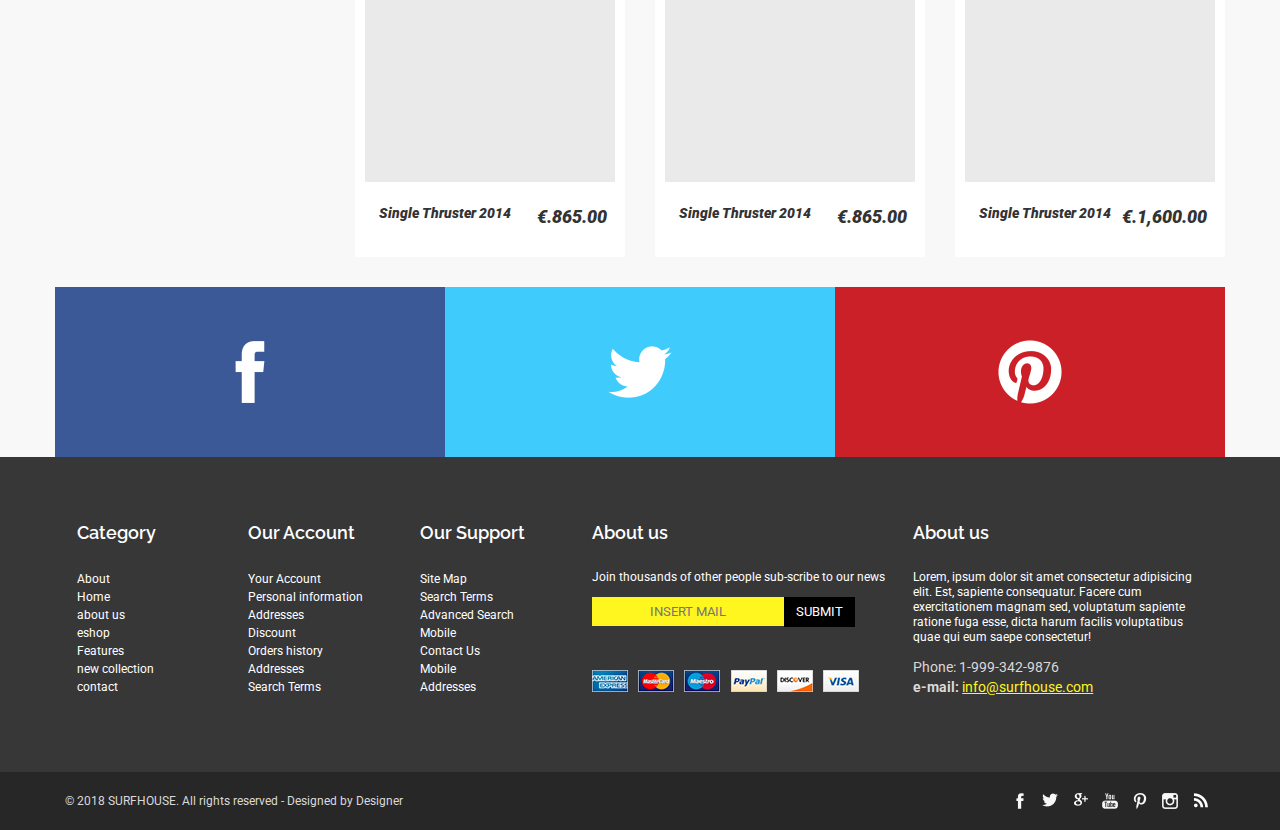
<file: catalog3.html>
<!DOCTYPE html>
<html lang="ru">
<head>
	<meta charset="UTF-8">
	<title>Kitesurf - Surfhouse</title>
	<link href="./css/style.css" rel="stylesheet" type="text/css" />
	<link href="https://fonts.googleapis.com/css?family=Raleway:500,600 i,800|Roboto:400,700,900&amp;subset=cyrillic" rel="stylesheet">
</head>
<body>
	<div class="wrapper">
		<div class="header-light">
			<div class="container1">	
				<div class="header-left">
					<a class="logo" href="index.html"></a>
				</div>
				<div class="header-right">
					<div class="socbar-panel">
						<ul class="socbar-btn">
							<li>
								<a class="facebook" href="#"></a>
							</li>
							<li>
								<a class="twitter" href="#"></a>
							</li>
							<li>
								<a class="youtube" href="#"></a>
							</li>
							<li>
								<a class="pinterest" href="#"></a>
							</li>
							<li>
								<a class="instagram" href="#"></a>
							</li>
						</ul>
					</div>
				</div>
			</div>	
		</div>
		<div class="container1">
			<div class="sidebar align-start">
				<div class="mainmenu">				
					<ul class="menu">
						<li>menu</li>
						<li><a href="http://geekbrains.ru">About</a></li>
						<li><a href="#">Apparel</a></li>
						<li><a class="tl20" href="catalog.html">Surf apparel</a></li>
						<li><a class="tl20" href="catalog2.html">Windsurf</a></li>
						<li class="menu-active"><a class="tl20" href="catalog3.html">Kitesurf</a></li>
						<li><a href="#">Accessories</a></li>
						<li><a href="#">Sale</a></li>
						<li><a href="#">Brands</a></li>
						<li><a href="#">Blog</a></li>
						<li><a href="#">Gadgets</a></li>
						<li><a href="contacts.html">Contacts</a></li>
					</ul>
				</div>
				<div class="banner">
						<a href="http://geekbrains.ru"><img src="img/banner.png" title="now is open"></a>
				</div>
			</div>
			<div class="content">
				<div class="speedbar">
					<ul>
						<li><a href="index.html">Home</a></li>
						<li><a href="index.html">Apparel</a></li>
						<li>Kitesurf</li>
					</ul>
				</div>				
				<div class="catalog">
						<div class="product">
							<a href="product.html" alt="Single Thruster 2014">
								<div class="spec-hot"></div>
								<img class="product-img" src="img/product.png" title="Single Thruster 2014"/>
								<div class="product-desc">
									<div class="desc-left">
										Surf yoke 19 QS
									</div>
									<div class="desc-right">
										<div class="price-new">
												&euro;.450.00
										</div>
										<div class="price-old">
												&euro;.690.00
										</div>
									</div>
								</div>
							</a>
						</div>
						<div class="product">
							<a href="product.html" title="Freestyle Wave FSW">
								<img class="product-img" src="img/product.png" alt="Freestyle Wave FSW"/>
								<div class="product-desc">
									<div class="desc-left">
										Freestyle Wave FSW
									</div>
									<div class="desc-right">
										<div class="price-new">
												&euro;.865.00
										</div>
									</div>
								</div>
							</a>
						</div>						
						<div class="product">
							<a href="product.html" title="The White Collection SURFBOARD 2014">
								<img class="product-img" src="img/product.png" alt="The White Collection SURFBOARD 2014"/>
								<div class="product-desc">
									<div class="desc-left">
											The White Collection SURFBOARD 2014
									</div>
									<div class="desc-right">
										<div class="price-new">
												&euro;.770.50
										</div>
										<div class="price-old">
												&euro;.1,270.15
										</div>
									</div>
								</div>
							</a>
						</div>						
						<div class="product">
							<a href="product.html" title="Freestyle Wave FSW">
								<img class="product-img" src="img/product.png" alt="Freestyle Wave FSW"/>
								<div class="product-desc">
									<div class="desc-left">
										Single Thruster 2014
									</div>
									<div class="desc-right">
										<div class="price-new">
												&euro;.865.00
										</div>
										<div class="price-old">
												&euro;.1390.00
										</div>
									</div>
								</div>
							</a>
						</div>						
						<div class="product">
							<a href="product.html" title="Freestyle Wave FSW">
								<img class="product-img" src="img/product.png" alt="Freestyle Wave FSW"/>
								<div class="product-desc">
									<div class="desc-left">
										Single Thruster 2014
									</div>
									<div class="desc-right">
										<div class="price-new">
												&euro;.865.00
										</div>
									</div>
								</div>
							</a>
						</div>						
						<div class="product">
							<a href="product.html" title="Freestyle Wave FSW">							
								<img class="product-img" src="img/product.png" alt="Freestyle Wave FSW"/>
								<div class="product-desc">
									<div class="desc-left">
										Single Thruster 2014
									</div>
									<div class="desc-right">
										<div class="price-new">
												&euro;.865.00
										</div>
									</div>
								</div>
							</a>
						</div>						
						<div class="product">
						<a href="product.html" title="Freestyle Wave FSW">							
							<img class="product-img" src="img/product.png" alt="Freestyle Wave FSW"/>
								<div class="product-desc">
									<div class="desc-left">
										Single Thruster 2014
									</div>
									<div class="desc-right">
										<div class="price-new">
												&euro;.865.00
										</div>
									</div>
								</div>
							</a>
						</div>						
						<div class="product">
							<a href="product.html" title="Freestyle Wave FSW">
								<img class="product-img" src="img/product.png" alt="Freestyle Wave FSW"/>
								<div class="product-desc">
									<div class="desc-left">
										Single Thruster 2014
									</div>
									<div class="desc-right">
										<div class="price-new">
												&euro;.865.00
										</div>
										<div class="price-old">
												&euro;.1390.00
										</div>
									</div>
								</div>
							</a>
						</div>						
						<div class="product">
							<a href="product.html" title="Freestyle Wave FSW">
								<img class="product-img" src="img/product.png" alt="Freestyle Wave FSW"/>
								<div class="product-desc">
									<div class="desc-left">
										Single Thruster 2014
									</div>
									<div class="desc-right">
										<div class="price-new">
												&euro;.865.00
										</div>
									</div>
								</div>
							</a>
						</div>						
						<div class="product">
							<a href="product.html" title="Freestyle Wave FSW">
								<img class="product-img" src="img/product.png" alt="Freestyle Wave FSW"/>
								<div class="product-desc">
									<div class="desc-left">
										Single Thruster 2014
									</div>
									<div class="desc-right">
										<div class="price-new">
												&euro;.865.00
										</div>
									</div>
								</div>
							</a>
						</div>
						<div class="product">
							<a href="product.html" title="Freestyle Wave FSW">
								<img class="product-img" src="img/product.png" alt="Freestyle Wave FSW"/>
								<div class="product-desc">
									<div class="desc-left">
										Single Thruster 2014
									</div>
									<div class="desc-right">
										<div class="price-new">
												&euro;.865.00
										</div>
									</div>
								</div>
							</a>
						</div>
						<div class="product">
							<a href="product.html" title="Freestyle Wave FSW">
								<img class="product-img" src="img/product.png" alt="Freestyle Wave FSW"/>
								<div class="product-desc">
									<div class="desc-left">
										Single Thruster 2014
									</div>
									<div class="desc-right">
										<div class="price-new">
												&euro;.1,600.00
										</div>
									</div>
								</div>
							</a>
						</div>
					</div>
				</div>
			</div>
		<div class="clear"></div>		
		<div class="container2">
			<div class="groups">
				<a class="groups-facebook" href="https://www.facebook.com"></a>
				<a class="groups-twitter" href="https://www.twitter.com"></a>
				<a class="groups-pinterest" href="https://www.pinterest.com"></a>
			</div>				
		</div>
		<div class="footer">
			<div class="container3">	
				<div class="vmenu">
					<h2>Category</h2>
					<ul class="links">
						<li><a href="http://geekbrains.ru">About</a></li>
						<li><a href="#">Home</a></li>
						<li><a href="#">about us</a></li>
						<li><a href="#">eshop</a></li>
						<li><a href="#">Features</a></li>
						<li><a href="#">new collection</a></li>
						<li><a href="#">contact</a></li>
					</ul>					
				</div>
				<div class="vmenu">
					<h2>Our Account</h2>
					<ul class="links">
						<li><a href="http://geekbrains.ru">Your Account</a></li>
						<li><a href="#">Personal information</a></li>
						<li><a href="#">Addresses</a></li>
						<li><a href="#">Discount</a></li>
						<li><a href="#">Orders history</a></li>
						<li><a href="#">Addresses</a></li>
						<li><a href="#">Search Terms</a></li>
					</ul>							
				</div>
				<div class="vmenu">
					<h2>Our Support</h2>
					<ul class="links">
						<li><a href="http://geekbrains.ru">Site Map</a></li>
						<li><a href="#">Search Terms</a></li>
						<li><a href="#">Advanced Search</a></li>
						<li><a href="#">Mobile</a></li>
						<li><a href="#">Contact Us</a></li>
						<li><a href="#">Mobile</a></li>
						<li><a href="#">Addresses</a></li>
					</ul>						
				</div>
				<div class="newsletter">
					<h2>About us</h2>
					<p>Join thousands of other people sub-scribe to our news</p>
					<form class="formsubs" method="post" action="#">
						<input class="subs-name" type="text" placeholder="insert mail">
						<input class="subs-btn" type="submit" value="submit">
					</form>
					<div class="payicons"></div>
				</div>
				<div class="aboutus">
					<h2>About us</h2>
					<p>Lorem, ipsum dolor sit amet consectetur adipisicing elit. Est, sapiente consequatur. Facere cum exercitationem magnam sed, voluptatum sapiente ratione fuga esse, dicta harum facilis voluptatibus quae qui eum saepe consectetur!</p>
					<div class="call">Phone: 1-999-342-9876</div>
					<div class="mail">e-mail: <a href="mailto:info@surfhouse.com">info@surfhouse.com</a></div>
				</div>
			</div>	
		</div>
		<div class="bottom">	
			<div class="container4">	
				<div class="bottom-left">
					<p>&copy; 2018 SURFHOUSE. All rights reserved - Designed by Designer</p>
				</div>
				<div class="bottom-right">
					<ul class="socbar-btn">
						<li>
							<a class="facebook" href="#"></a>
						</li>
						<li>
							<a class="twitter" href="#"></a>
						</li>
						<li>
							<a class="google" href="#"></a>
						</li>						
						<li>
							<a class="youtube" href="#"></a>
						</li>
						<li>
							<a class="pinterest" href="#"></a>
						</li>
						<li>
							<a class="instagram" href="#"></a>
						</li>
						<li>
							<a class="rss" href="#"></a>
						</li>						
					</ul>
				</div>
			</div>
		</div>
	</div>
</body>
</html>
</file>
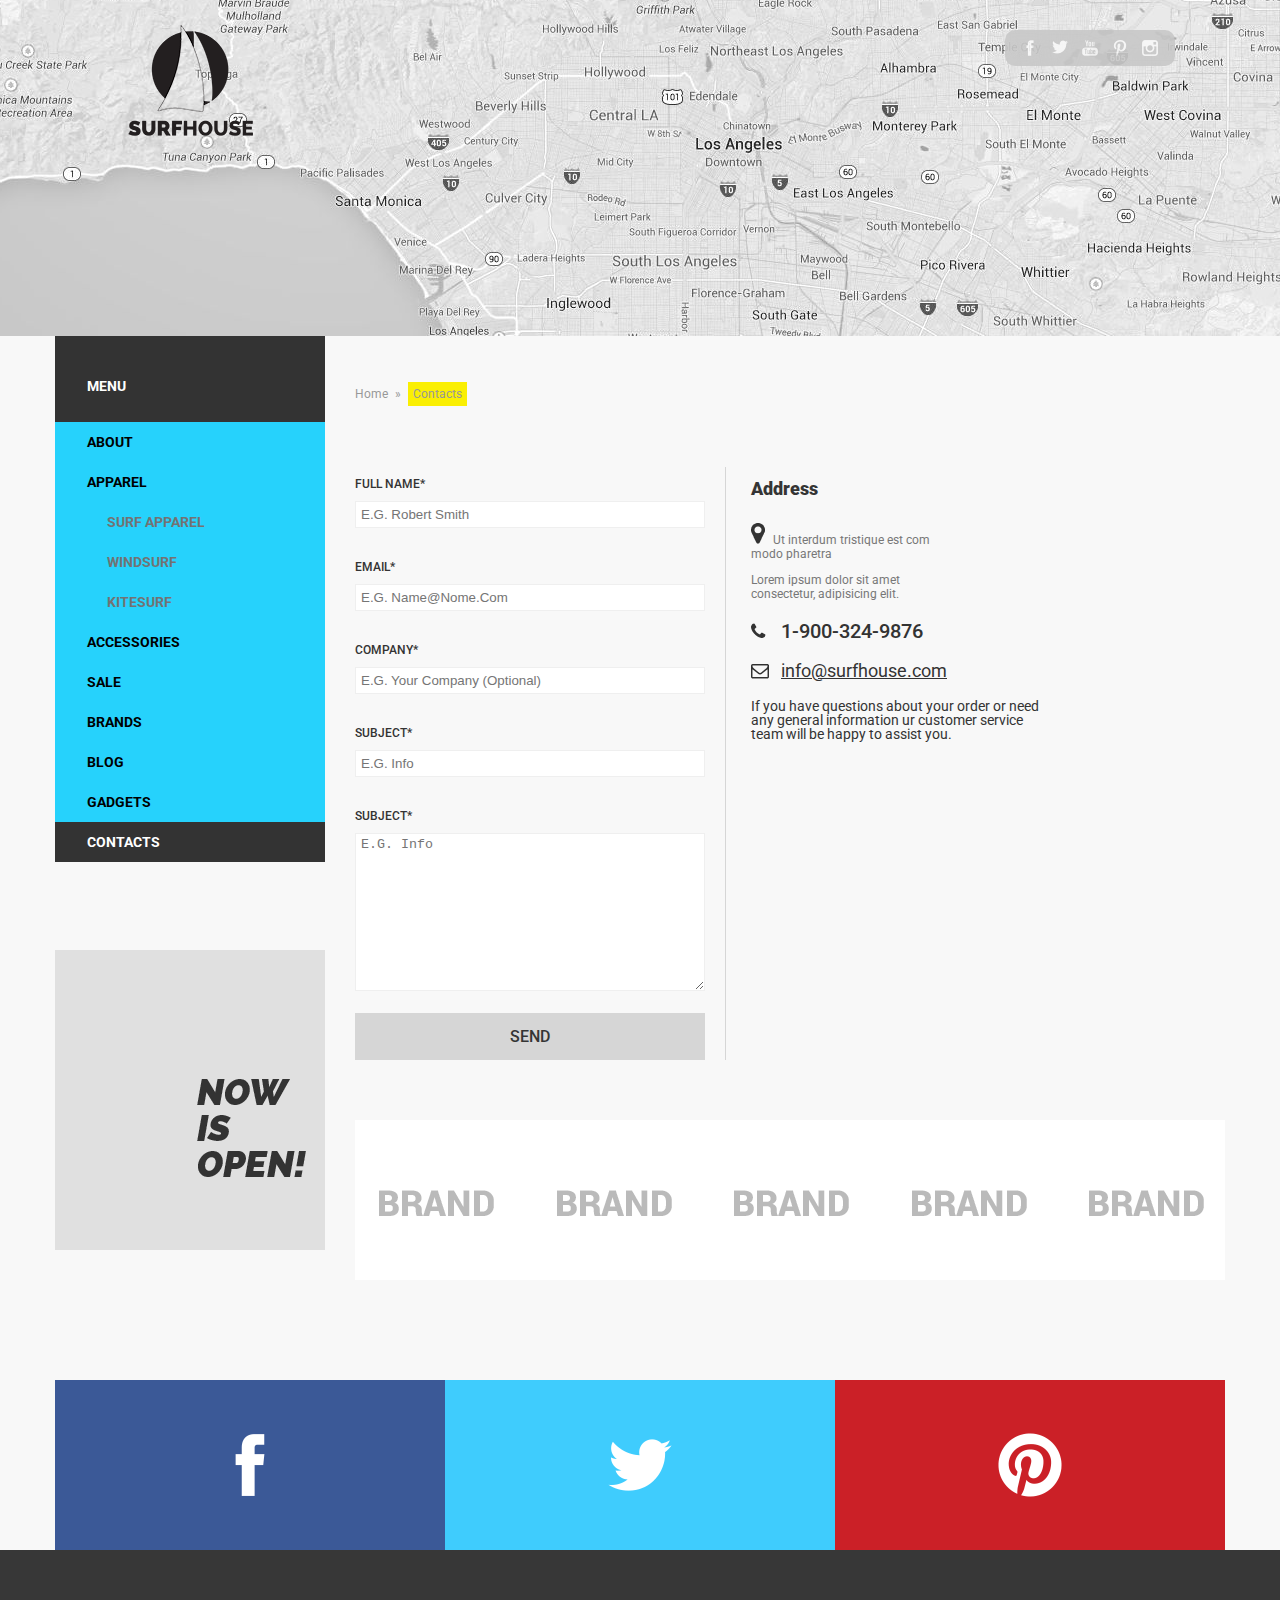
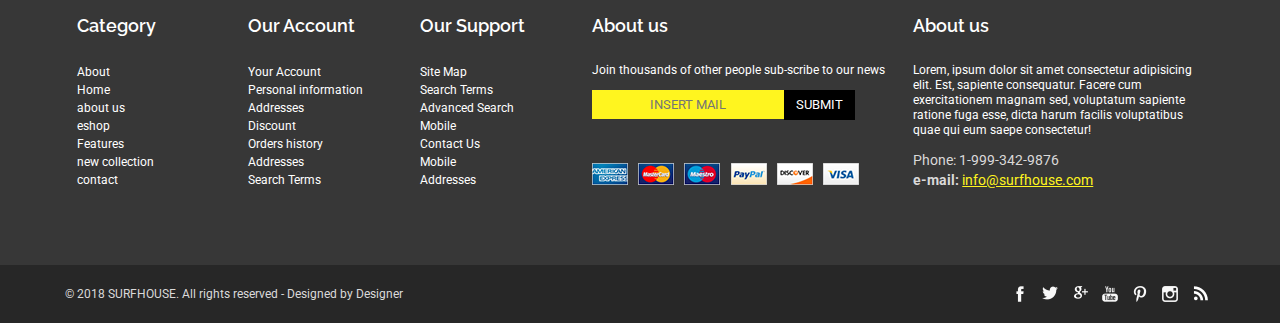
<file: contacts.html>
<!DOCTYPE html>
<html lang="ru">
<head>
	<meta charset="UTF-8">
	<title>Surfhouse official site</title>
	<link href="./css/style.css" rel="stylesheet" type="text/css" />
	<link href="https://fonts.googleapis.com/css?family=Raleway:500,600 i,800|Roboto:400,500,700,900&amp;subset=cyrillic" rel="stylesheet">
</head>
<body>
	<div class="wrapper">
		<div class="header-map">
			<div class="container1">	
				<div class="header-left">
					<a class="logo" href="index.html"></a>
				</div>
				<div class="header-right">
					<div class="socbar-panel">
						<ul class="socbar-btn">
							<li>
								<a class="facebook" href="#"></a>
							</li>
							<li>
								<a class="twitter" href="#"></a>
							</li>
							<li>
								<a class="youtube" href="#"></a>
							</li>
							<li>
								<a class="pinterest" href="#"></a>
							</li>
							<li>
								<a class="instagram" href="#"></a>
							</li>
						</ul>
					</div>
				</div>
			</div>	
		</div>
		<div class="container1">
			<div class="sidebar align-between">
				<div class="mainmenu">
					<ul class="menu">
						<li>menu</li>
						<li><a href="http://geekbrains.ru">About</a></li>
						<li><a href="#">Apparel</a></li>
						<li><a class="tl20" href="catalog.html">Surf apparel</a></li>
						<li><a class="tl20" href="catalog2.html">Windsurf</a></li>
						<li><a class="tl20" href="catalog3.html">Kitesurf</a></li>
						<li><a href="#">Accessories</a></li>
						<li><a href="#">Sale</a></li>
						<li><a href="#">Brands</a></li>
						<li><a href="#">Blog</a></li>
						<li><a href="#">Gadgets</a></li>
						<li class="menu-active"><a href="contacts.html">Contacts</a></li>
					</ul>
				</div>
				<div class="banner">
						<a href="http://geekbrains.ru"><img src="img/banner.png" title="now is open"></a>
				</div>
			</div>
			<div class="content">
				<div class="speedbar">
          <ul>
						<li><a href="index.html">Home</a></li>
            <li>Contacts</li>
          </ul>
				</div>
				<div class="contacts">
					<div class="contacts-form">
						<form class="formfeedback" method="post" action="#">
							<label>Full name*</label>
							<input class="data" name="fullname" type="text" placeholder="e.g. robert smith" required />
							<label>Email*</label>
							<input class="data" name="email" type="text" placeholder="e.g. name@nome.com" required />
							<label>Company*</label>
							<input class="data" name="company" type="text" placeholder="e.g. your company (optional)" />
							<label>Subject*</label>
							<input class="data" name="subject" type="text" placeholder="e.g. info" required />
							<label>Subject*</label>
							<textarea name="message" rows="10" cols="45" placeholder="e.g. info" required></textarea>
							<input class="sendform" name="sendform" type="submit" value="send">
						</form>					
					</div>
					<div class="contacts-data">
						<h2>Address</h2>
						<div class="contacts-data-address">
							<p class="data-address point">Ut interdum tristique est com modo pharetra</p>
							<p class="data-address">Lorem ipsum dolor sit amet consectetur, adipisicing elit.</p>
							<p class="data-phone">1-900-324-9876</p>
							<p class="data-email">info@surfhouse.com</p>
							<p class="data-comment">If you have questions about your order or need any general information ur customer service team will be happy to assist you.</p>
						</div>
					</div>
				</div>
				<div class="brands-short">
					<div class="brands-carousel">
						<div><a href="#" target="_blank"><img src="img/brand.png" alt="Brand 1"></a></div>
						<div><a href="#" target="_blank"><img src="img/brand.png" alt="Brand 2"></a></div>
						<div><a href="#" target="_blank"><img src="img/brand.png" alt="Brand 3"></a></div>
						<div><a href="#" target="_blank"><img src="img/brand.png" alt="Brand 4"></a></div>
						<div><a href="#" target="_blank"><img src="img/brand.png" alt="Brand 5"></a></div>					
					</div>					
				</div>
			</div>
		</div>
		<div class="clear"></div>
		<div class="freespace"></div>		
		<div class="container2">
			<div class="groups">
				<a class="groups-facebook" href="https://www.facebook.com"></a>
				<a class="groups-twitter" href="https://www.twitter.com"></a>
				<a class="groups-pinterest" href="https://www.pinterest.com"></a>
			</div>				
		</div>
		<div class="footer">
			<div class="container3">	
				<div class="vmenu">
					<h2>Category</h2>
					<ul class="links">
						<li><a href="http://geekbrains.ru">About</a></li>
						<li><a href="#">Home</a></li>
						<li><a href="#">about us</a></li>
						<li><a href="#">eshop</a></li>
						<li><a href="#">Features</a></li>
						<li><a href="#">new collection</a></li>
						<li><a href="#">contact</a></li>
					</ul>					
				</div>
				<div class="vmenu">
					<h2>Our Account</h2>
					<ul class="links">
						<li><a href="http://geekbrains.ru">Your Account</a></li>
						<li><a href="#">Personal information</a></li>
						<li><a href="#">Addresses</a></li>
						<li><a href="#">Discount</a></li>
						<li><a href="#">Orders history</a></li>
						<li><a href="#">Addresses</a></li>
						<li><a href="#">Search Terms</a></li>
					</ul>							
				</div>
				<div class="vmenu">
					<h2>Our Support</h2>
					<ul class="links">
						<li><a href="http://geekbrains.ru">Site Map</a></li>
						<li><a href="#">Search Terms</a></li>
						<li><a href="#">Advanced Search</a></li>
						<li><a href="#">Mobile</a></li>
						<li><a href="#">Contact Us</a></li>
						<li><a href="#">Mobile</a></li>
						<li><a href="#">Addresses</a></li>
					</ul>						
				</div>
				<div class="newsletter">
					<h2>About us</h2>
					<p>Join thousands of other people sub-scribe to our news</p>
					<form class="formsubs" method="post" action="#">
						<input class="subs-name" type="text" placeholder="insert mail">
						<input class="subs-btn" type="submit" value="submit">
					</form>
					<div class="payicons"></div>
				</div>
				<div class="aboutus">
					<h2>About us</h2>
					<p>Lorem, ipsum dolor sit amet consectetur adipisicing elit. Est, sapiente consequatur. Facere cum exercitationem magnam sed, voluptatum sapiente ratione fuga esse, dicta harum facilis voluptatibus quae qui eum saepe consectetur!</p>
					<div class="call">Phone: 1-999-342-9876</div>
					<div class="mail">e-mail: <a href="mailto:info@surfhouse.com">info@surfhouse.com</a></div>
				</div>
			</div>
		</div>
		<div class="bottom">	
			<div class="container4">	
				<div class="bottom-left">
					<p>&copy; 2018 SURFHOUSE. All rights reserved - Designed by Designer</p>
				</div>
				<div class="bottom-right">
					<ul class="socbar-btn">
						<li>
							<a class="facebook" href="#"></a>
						</li>
						<li>
							<a class="twitter" href="#"></a>
						</li>
						<li>
							<a class="google" href="#"></a>
						</li>						
						<li>
							<a class="youtube" href="#"></a>
						</li>
						<li>
							<a class="pinterest" href="#"></a>
						</li>
						<li>
							<a class="instagram" href="#"></a>
						</li>
						<li>
							<a class="rss" href="#"></a>
						</li>						
					</ul>
				</div>
			</div>
		</div>
	</div>
</body>
</html>
</file>
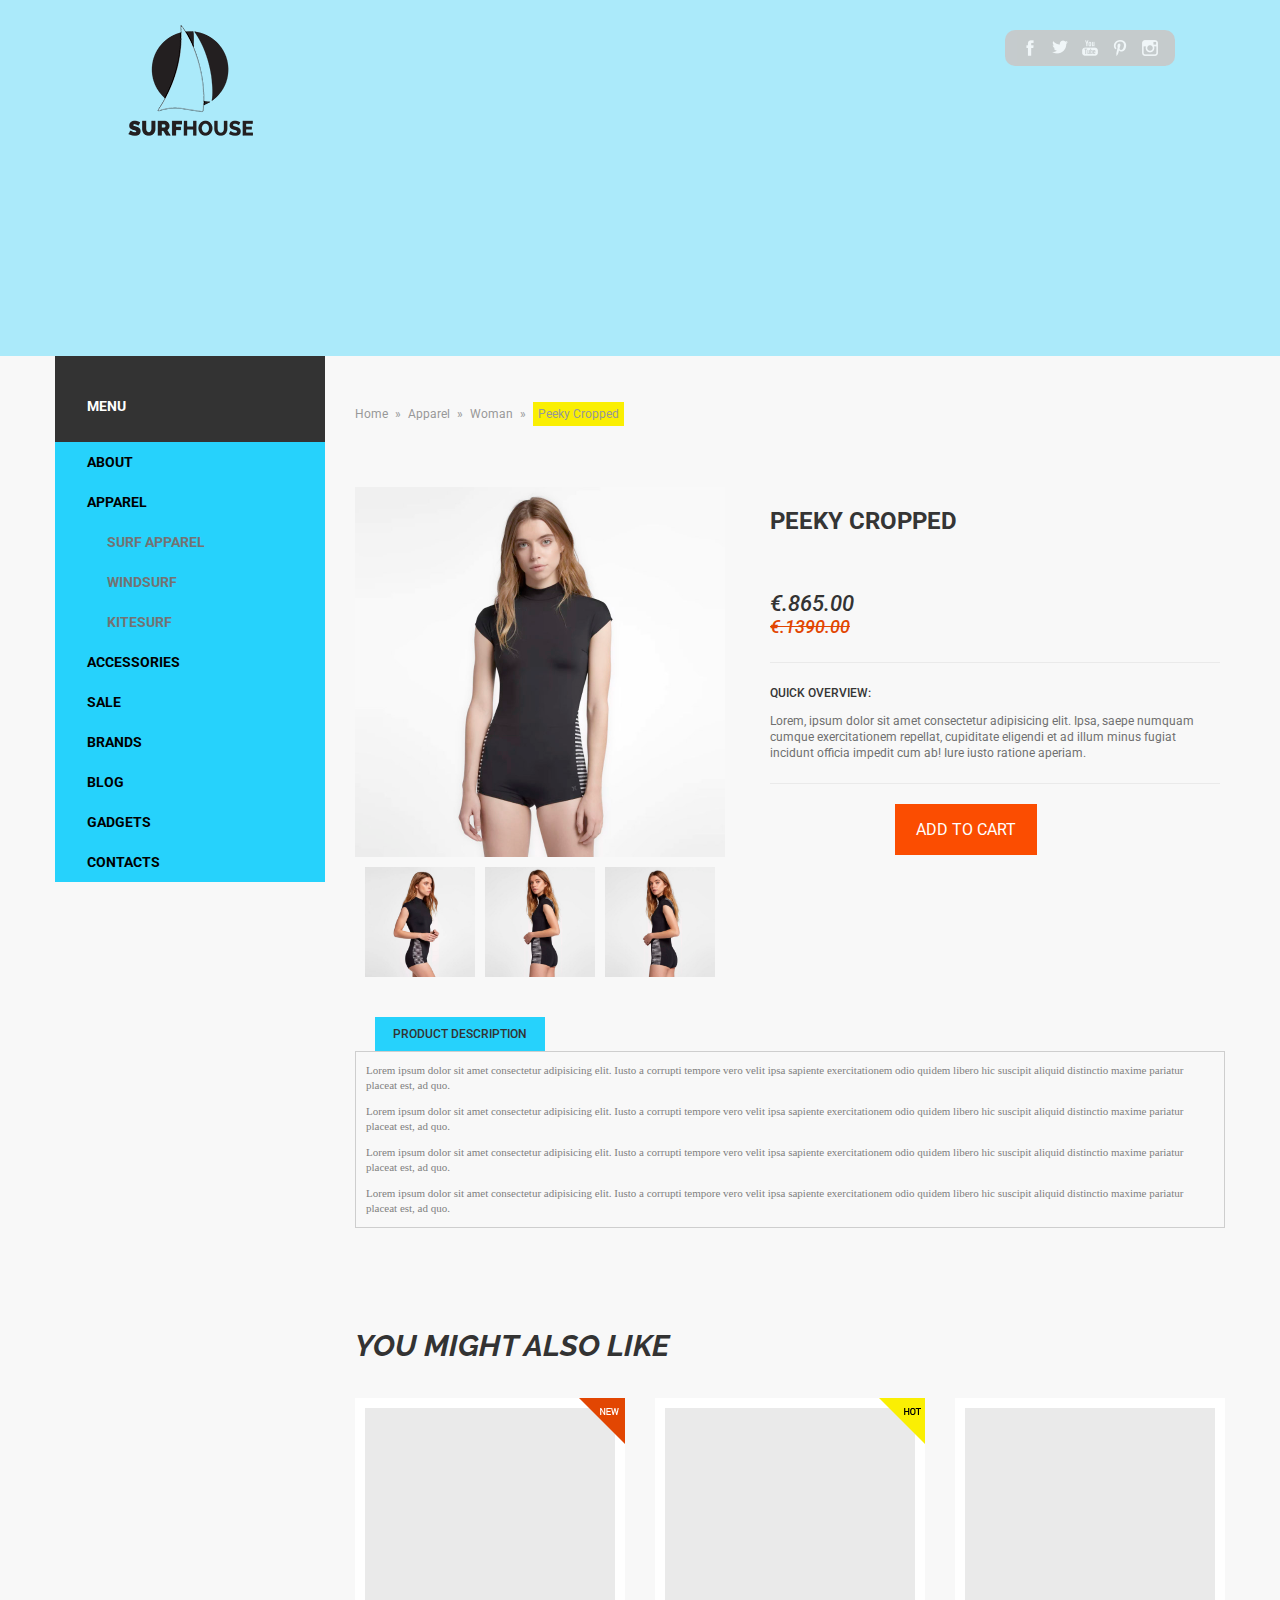
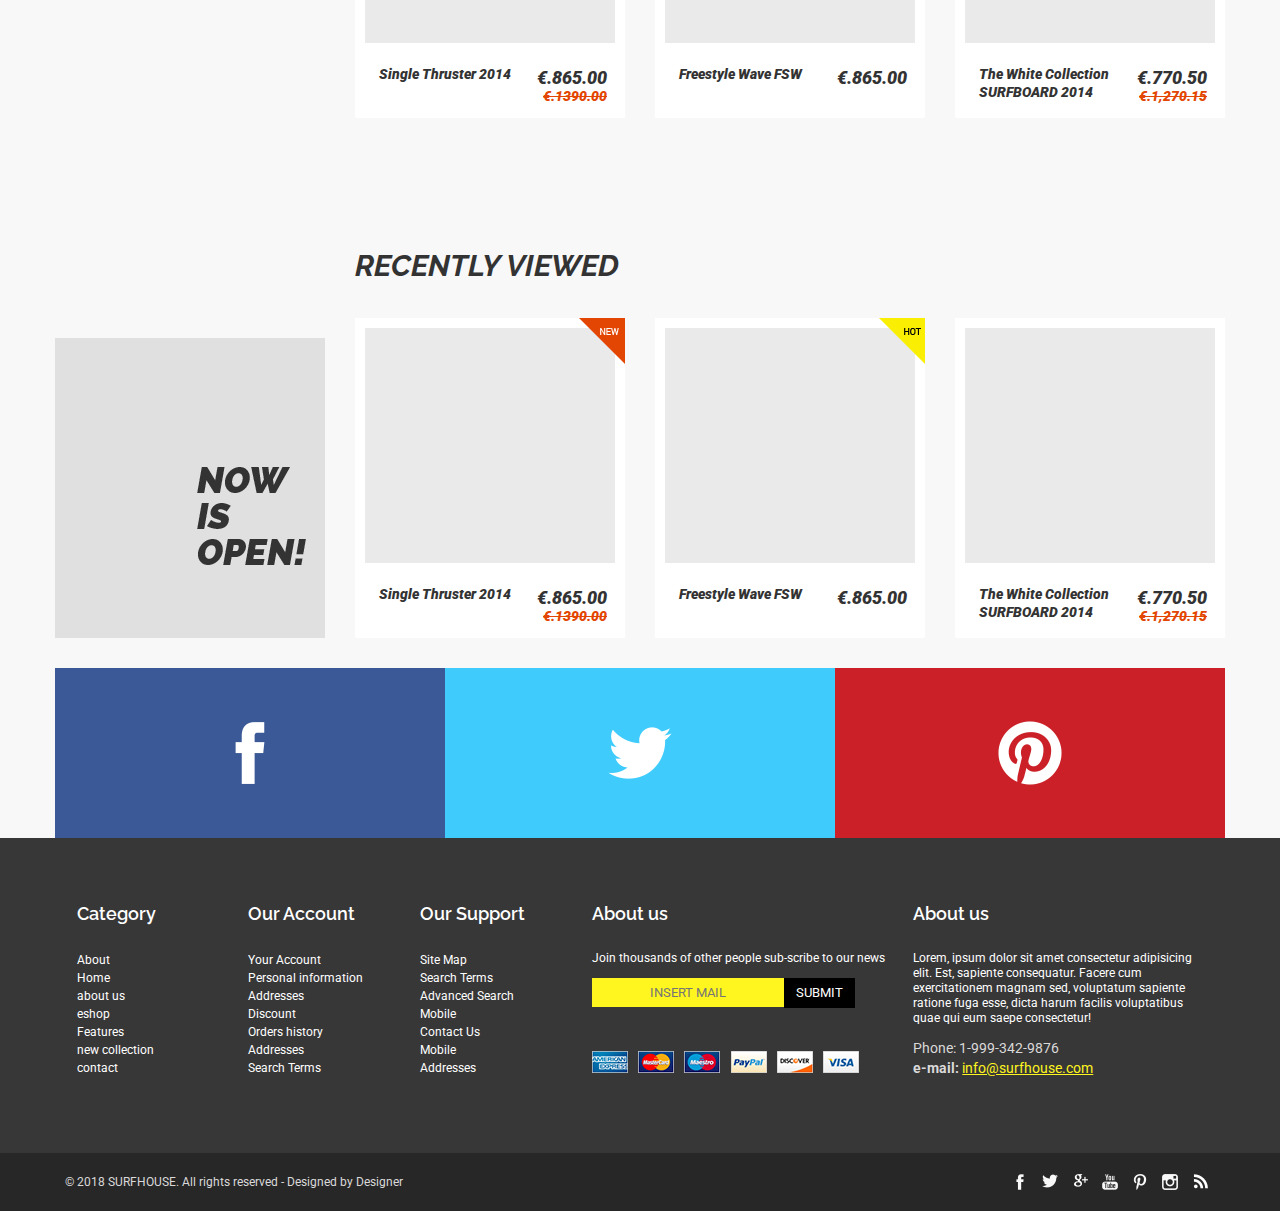
<file: product.html>
<!DOCTYPE html>
<html lang="ru">
<head>
	<meta charset="UTF-8">
	<title>Product page - Surfhouse</title>
	<link href="./css/style.css" rel="stylesheet" type="text/css" />
	<link href="https://fonts.googleapis.com/css?family=Raleway:500,600 i,800|Roboto:400,500,700,900&amp;subset=cyrillic" rel="stylesheet">
</head>
<body>
	<div class="wrapper">
		<div class="header-light">
			<div class="container1">	
				<div class="header-left">
					<a class="logo" href="index.html"></a>
				</div>
				<div class="header-right">
					<div class="socbar-panel">
						<ul class="socbar-btn">
							<li>
								<a class="facebook" href="#"></a>
							</li>
							<li>
								<a class="twitter" href="#"></a>
							</li>
							<li>
								<a class="youtube" href="#"></a>
							</li>
							<li>
								<a class="pinterest" href="#"></a>
							</li>
							<li>
								<a class="instagram" href="#"></a>
							</li>
						</ul>
					</div>
				</div>
			</div>	
		</div>
		<div class="container1">
			<div class="sidebar align-between">
				<div class="mainmenu">
					<ul class="menu">
						<li>menu</li>
						<li><a href="http://geekbrains.ru">About</a></li>
						<li><a href="#">Apparel</a></li>
						<li><a class="tl20" href="catalog.html">Surf apparel</a></li>
						<li><a class="tl20" href="catalog2.html">Windsurf</a></li>
						<li><a class="tl20" href="catalog3.html">Kitesurf</a></li>
						<li><a href="#">Accessories</a></li>
						<li><a href="#">Sale</a></li>
						<li><a href="#">Brands</a></li>
						<li><a href="#">Blog</a></li>
						<li><a href="#">Gadgets</a></li>
						<li><a href="contacts.html">Contacts</a></li>
					</ul>
				</div>
				<div class="banner">
						<a href="http://geekbrains.ru"><img src="img/banner.png" title="now is open"></a>
				</div>
			</div>
			<div class="content">
				<div class="speedbar">
          <ul>
						<li><a href="index.html">Home</a></li>
						<li><a href="index.html">Apparel</a></li>
						<li><a href="index.html">Woman</a></li>
            <li>Peeky Cropped</li>
          </ul>
				</div>
				<div class="info">
					<div class="info-preview">
						<div class="info-preview-photo">
							<img src="img/001-1.jpg" alt="">	
						</div>
						<div class="info-preview-mini">
							<img src="img/001-2.jpg" alt="">
							<img src="img/001-3.jpg" alt="">
							<img src="img/001-4.jpg" alt="">
						</div>
					</div>
					<div class="info-desc">
						<h2>Peeky cropped</h2>
						<div class="price-new_large">&euro;.865.00</div>
						<div class="price-old_large">&euro;.1390.00</div>
						<div class="info-overview">
							<h3>quick overview:</h3>
							<p>Lorem, ipsum dolor sit amet consectetur adipisicing elit. Ipsa, saepe numquam cumque exercitationem repellat, cupiditate eligendi et ad illum minus fugiat incidunt officia impedit cum ab! Iure iusto ratione aperiam.</p>
						</div>
						<div class="cartadd">
							<form class="formcartadd" method="post" action="#">
								<input class="cartadd-btn" type="submit" value="add to cart">
							</form>					
						</div>						
					</div>
				</div>
				<div class="info-fulldesc">
					<div class="info-fulldesc-caption">product description</div>
					<div class="info-fulldesc-text">
						<p>Lorem ipsum dolor sit amet consectetur adipisicing elit. Iusto a corrupti tempore vero velit ipsa sapiente exercitationem odio quidem libero hic suscipit aliquid distinctio maxime pariatur placeat est, ad quo.</p>
						<p>Lorem ipsum dolor sit amet consectetur adipisicing elit. Iusto a corrupti tempore vero velit ipsa sapiente exercitationem odio quidem libero hic suscipit aliquid distinctio maxime pariatur placeat est, ad quo.</p>
						<p>Lorem ipsum dolor sit amet consectetur adipisicing elit. Iusto a corrupti tempore vero velit ipsa sapiente exercitationem odio quidem libero hic suscipit aliquid distinctio maxime pariatur placeat est, ad quo.</p>
						<p>Lorem ipsum dolor sit amet consectetur adipisicing elit. Iusto a corrupti tempore vero velit ipsa sapiente exercitationem odio quidem libero hic suscipit aliquid distinctio maxime pariatur placeat est, ad quo.</p>
					</div>
				</div>	
				<div class="clear"></div>	
				<div class="caption">You might also like</div>
				<div class="catalog">
						<div class="product">
							<a href="product.html" alt="Single Thruster 2014">
								<div class="spec-new"></div>
								<img class="product-img" src="img/product.png" title="Single Thruster 2014"/>
								<div class="product-desc">
									<div class="desc-left">
										Single Thruster 2014
									</div>
									<div class="desc-right">
										<div class="price-new">
												&euro;.865.00
										</div>
										<div class="price-old">
												&euro;.1390.00
										</div>
									</div>
								</div>
							</a>
						</div>
						<div class="product">
							<a href="product.html" title="Freestyle Wave FSW">
								<div class="spec-hot"></div>
								<img class="product-img" src="img/product.png" alt="Freestyle Wave FSW"/>
								<div class="product-desc">
									<div class="desc-left">
										Freestyle Wave FSW
									</div>
									<div class="desc-right">
										<div class="price-new">
												&euro;.865.00
										</div>
									</div>
								</div>
							</a>
						</div>						
						<div class="product">
							<a href="product.html" title="The White Collection SURFBOARD 2014">
								<img class="product-img" src="img/product.png" alt="The White Collection SURFBOARD 2014"/>
								<div class="product-desc">
									<div class="desc-left">
										The White Collection SURFBOARD 2014
									</div>
									<div class="desc-right">
										<div class="price-new">
												&euro;.770.50
										</div>
										<div class="price-old">
												&euro;.1,270.15
										</div>
									</div>
								</div>
							</a>
						</div>						
					</div>	
					<div class="caption">Recently viewed</div>
					<div class="catalog">
						<div class="product">
							<a href="product.html" alt="Single Thruster 2014">
								<div class="spec-new"></div>
								<img class="product-img" src="img/product.png" title="Single Thruster 2014"/>
								<div class="product-desc">
									<div class="desc-left">
										Single Thruster 2014
									</div>
									<div class="desc-right">
										<div class="price-new">
												&euro;.865.00
										</div>
										<div class="price-old">
												&euro;.1390.00
										</div>
									</div>
								</div>
							</a>
						</div>
						<div class="product">
							<a href="product.html" title="Freestyle Wave FSW">
								<div class="spec-hot"></div>
								<img class="product-img" src="img/product.png" alt="Freestyle Wave FSW"/>
								<div class="product-desc">
									<div class="desc-left">
										Freestyle Wave FSW
									</div>
									<div class="desc-right">
										<div class="price-new">
												&euro;.865.00
										</div>
									</div>
								</div>
							</a>
						</div>						
						<div class="product">
							<a href="product.html" title="The White Collection SURFBOARD 2014">
								<img class="product-img" src="img/product.png" alt="The White Collection SURFBOARD 2014"/>
								<div class="product-desc">
									<div class="desc-left">
											The White Collection SURFBOARD 2014
									</div>
									<div class="desc-right">
										<div class="price-new">
												&euro;.770.50
										</div>
										<div class="price-old">
												&euro;.1,270.15
										</div>
									</div>
								</div>
							</a>
						</div>						
				</div>					
			</div>
		</div>	
		<div class="clear"></div>		
		<div class="container2">
			<div class="groups">
					<a class="groups-facebook" href="https://www.facebook.com"></a>
					<a class="groups-twitter" href="https://www.twitter.com"></a>
					<a class="groups-pinterest" href="https://www.pinterest.com"></a>
			</div>			
		</div>
		<div class="footer">
			<div class="container3">	
				<div class="vmenu">
					<h2>Category</h2>
					<ul class="links">
						<li><a href="http://geekbrains.ru">About</a></li>
						<li><a href="#">Home</a></li>
						<li><a href="#">about us</a></li>
						<li><a href="#">eshop</a></li>
						<li><a href="#">Features</a></li>
						<li><a href="#">new collection</a></li>
						<li><a href="#">contact</a></li>
					</ul>					
				</div>
				<div class="vmenu">
					<h2>Our Account</h2>
					<ul class="links">
						<li><a href="http://geekbrains.ru">Your Account</a></li>
						<li><a href="#">Personal information</a></li>
						<li><a href="#">Addresses</a></li>
						<li><a href="#">Discount</a></li>
						<li><a href="#">Orders history</a></li>
						<li><a href="#">Addresses</a></li>
						<li><a href="#">Search Terms</a></li>
					</ul>							
				</div>
				<div class="vmenu">
					<h2>Our Support</h2>
					<ul class="links">
						<li><a href="http://geekbrains.ru">Site Map</a></li>
						<li><a href="#">Search Terms</a></li>
						<li><a href="#">Advanced Search</a></li>
						<li><a href="#">Mobile</a></li>
						<li><a href="#">Contact Us</a></li>
						<li><a href="#">Mobile</a></li>
						<li><a href="#">Addresses</a></li>
					</ul>						
				</div>
				<div class="newsletter">
						<h2>About us</h2>
						<p>Join thousands of other people sub-scribe to our news</p>
						<form class="formsubs" method="post" action="#">
							<input class="subs-name" type="text" placeholder="insert mail">
							<input class="subs-btn" type="submit" value="submit">
						</form>
						<div class="payicons"></div>
				</div>
				<div class="aboutus">
					<h2>About us</h2>
					<p>Lorem, ipsum dolor sit amet consectetur adipisicing elit. Est, sapiente consequatur. Facere cum exercitationem magnam sed, voluptatum sapiente ratione fuga esse, dicta harum facilis voluptatibus quae qui eum saepe consectetur!</p>
					<div class="call">Phone: 1-999-342-9876</div>
					<div class="mail">e-mail: <a href="mailto:info@surfhouse.com">info@surfhouse.com</a></div>
				</div>
			</div>
		</div>
		<div class="bottom">	
			<div class="container4">	
				<div class="bottom-left">
					<p>&copy; 2018 SURFHOUSE. All rights reserved - Designed by Designer</p>
				</div>
				<div class="bottom-right">
					<ul class="socbar-btn">
						<li>
							<a class="facebook" href="#"></a>
						</li>
						<li>
							<a class="twitter" href="#"></a>
						</li>
						<li>
							<a class="google" href="#"></a>
						</li>						
						<li>
							<a class="youtube" href="#"></a>
						</li>
						<li>
							<a class="pinterest" href="#"></a>
						</li>
						<li>
							<a class="instagram" href="#"></a>
						</li>
						<li>
							<a class="rss" href="#"></a>
						</li>						
					</ul>
				</div>
			</div>
		</div>
	</div>
</body>
</html>
</file>
<file: css/style.css>
/* basic */

html,
body {
	height: 100%
}

	body {
		margin: 0px;
		background-color: #f8f8f8;
	}

	.wrapper {
		width: 100%;
		min-width: 1180px;
				min-height: 100%;
	}

	h1 {
		font-family: Roboto;
		font-size: 22px;	
		font-weight: 900;
		color: #707070;		
		text-align: left;
		text-transform: uppercase;
		font-style: italic;
		padding: 31px 0px 10px 25px;
	}

	.freespace {
		display: block;
		margin-bottom: 100px;
	}

	.header {
		width: 100%;
		height: 700px;
		margin: 0px;
		background-color: #abeafa;
		margin-bottom: -30px;
		padding-bottom: 20px; 
	}


	.header_m {
		display: none;
	}	

	.header-light {
		width: 100%;
		height: 350x;
		margin: 0px;
		background-color: #abeafa;
		padding-bottom: 20px; 
	}

	.header-map {
		width: 100%;
		height: 350x;
		margin: 0px;
		background: url(../img/map.jpg) center no-repeat;
		background-color: #f1f1f1;
	}

	.container1 {
		width: 1170px;
		margin: 0 auto;
		display: flex;
		flex-direction: row;	
	}

	.sidebar {
		display: flex;
		flex-direction: column;
		width: 270px;
		margin: 0 30px 30px 0;
	}

	.align-top {
		justify-content: flex-start;
	}

	.align-between {
		justify-content: space-between;
	}

	.align-center {
		justify-content: center;
	}

	.content {
		width: 870px;
		background-color: #f8f8f8;	
	}

	/* social bar */
	.facebook {
		display: block;
		height: 16px;
		width: 16px;	
		background: url('../img/i_fb.png') center top no-repeat;
	}

	.twitter {
		display: block;
		height: 16px;
		width: 16px;	
		background: url('../img/i_tw.png') center top no-repeat;
	}

	.youtube {
		display: block;
		height: 16px;
		width: 16px;	
		background: url('../img/i_yo.png') center top no-repeat;
	}

	.google {
		display: block;
		height: 16px;
		width: 16px;	
		background: url('../img/i_go.png') center top no-repeat;
	}

	.rss {
		display: block;
		height: 16px;
		width: 16px;	
		background: url('../img/i_rs.png') center top no-repeat;
	}

	.pinterest {
		display: block;
		height: 16px;
		width: 16px;	
		background: url('../img/i_pe.png') center top no-repeat;
	}

	.instagram {
		display: block;
		height: 16px;
		width: 16px;	
		background: url('../img/i_in.png') center top no-repeat;
	}

	.socbar-btn {
		display: inline-flex;
		list-style: none;
		margin: 0;
		padding: 10px 10px 10px;
	}

	.socbar-btn>li {
		padding: 0px 7px;
	}

	.socbar-btn>li>a {
		outline: none;
		cursor: pointer;
	}

	.clear {
		clear: both;
	}

	/* header */

	.socbar {
		margin-right: 50px;
		margin-top: 30px;	
	}


	.socbar-panel {
		margin-right: 50px;
		background: #c8c8c8;
		opacity: 0.9;
		margin-top: 30px;
		border-radius: 10px;
	}

	.header-left {
		display: flex;
		flex-direction: column;
		justify-content: center;
		align-items: center;
		width: 270px;
		height: 100%;
		margin: 0 30px 0 0;
	}

	.header-right {
		width: 870px;
		display: flex;
		flex-direction: column;
		align-items: flex-end;
	}

	.logo {
		display: block;
		margin: 25px 0px 200px 0px;
		width: 125px;	
		height: 111px;
		background: url('../img/logo.png') center top no-repeat;
		outline: none;
	}

	.logo-box {
		display: block;
		width: 270px;
		height: 300px;
		margin-bottom: 64px;
		background-color:  #fff51f;	
	}

	.logo-box>span {
		display: block;
		font-family: Raleway;
		font-size: 30px;	
		color: #333333;
		font-weight: 700;
		line-height: 30px;
		text-align: left;
		text-transform: uppercase;	
		padding: 82px 0px 0px 25px;
		vertical-align: text-top;
	}

	.logo-box>p {
		display: block;
		font-family: Raleway;
		font-size: 18px;	
		font-style: italic;
		color: #333333;
		font-weight: 600;
		line-height: 18px;
		text-align: left;
		margin: 24px 22px 0px 22px;
	}


	.bestoffer {
		display: block;
		width: 313px;
		font-weight: 800;
		text-align: left;
		margin-top: 175px;
		margin-right: 85px;
	}

	.bestoffer>span {
		font-family: Raleway;
		font-size: 50px;	
		color: #fff51f;
		line-height: 35px;
		text-align: left;
		text-transform: uppercase;	
		vertical-align: text-top;
	}

	.bestoffer>p {
		font-family: Raleway;
		font-size: 17px;
		font-weight: 500;
		color: #fff51f;
		line-height: 20px;
		text-align: left;
		vertical-align: text-top;
	}

	.bestoffer>a {
		display: block;	
		width: 124px;
		background-color: #fff51f;
		font-family: Raleway;
		font-weight: 800;
		color: #000000;	
		text-align: center;
		text-decoration: none;
		text-transform: uppercase;
		padding: 20px 10px;
		margin-top: 60px;
		cursor: pointer;	
	}

	.bestoffer>a:hover {
		box-shadow: 0 0 10px rgba(0,0,0,0.2);
	}

	/* sidebar */

	.mainmenu {
		display: block;
	}

	.mainmenu-mob {
		display: none;
	}

	.menu {
		background-color:  #26d2fc;
		font-family: Roboto;
		list-style: none;
		width: 100%;
		margin: 0px;
		padding: 0px;	
	}

	.menu>li:first-child {
		background-color: #333333;
		color: #ffffff;
		font-size: 14px;
		font-weight: 700;
		text-transform: uppercase;
		padding: 42px 0px 28px 32px;
	}

	.menu>li {
		display: list-item;
		color: #ffffff;
		font-size: 14px;
		font-weight: 700;
		text-transform: uppercase;
	}

	.menu>li>a {
		display: block;
		color: #000;
		text-decoration: none;
		padding: 12px 0px 12px 32px;
	}

	.menu>li:hover {
		background-color: #333333;
	}

	.menu>li:hover>a {
		color: #fff;
		text-decoration: none;	
	}

	.menu-active {
		background-color: #333333!important;
	}

	.menu-active>a {
		color: #fff!important;
	}

	.tl20 {
		margin-left: 20px;
		color: #737373!important;
	}

	.banner {
		margin-top: 30px;	
	}

	.banner>a {
		display: flex;	
	}
	/* content catalog */

	.catalog {
		display: flex;
		flex-wrap: wrap;
		justify-content: space-between;	
	}

	.product {
		display: block;
		background: #fff;
		width: 270px;
		height: 320px;
		margin-bottom: 30px;
	}


	.product:hover {
		opacity: 0.85;
	}	

	.product-desc {
		display: flex;
		width: 270px;
		height: 80px;
	}

	.product>a {
		text-decoration: none;
	}

	.product-img {
		display: block;
		background: #707070;
		width: 250px;
		height: 235px;
		margin: 10px 10px 0px 10px;
	}


	.desc-left {
		display: block;
		font-family: Roboto;
		color: #333333;
		font-size: 14px;
		font-weight: 900;
		font-style: italic;
		line-height: 18px;
		text-align: left;	
		width: 140px;
		height: 80px;
		padding: 22px 0 0 24px;
		float: left;
	}

	.desc-right {
		display: block;
		width: 100px;
		height: 80px;
	}

	.price-new {
		font-family: Roboto;
		color: #333333;
		font-size: 18px;
		font-weight: 900;
		font-style: italic;
		text-align: right;
		padding: 24px 12px 0 0;			
	}

	.price-old {
		font-family: Roboto;
		color: #e24602;
		font-size: 14px;
		font-weight: 900;
		font-style: italic;
		text-align: right;
		text-decoration: line-through;
		padding: 0px 12px 0 0;			
	}

	.spec-new {
		display: block;
		position: absolute;
		height: 46px;
		width: 46px;	
		background: url('../img/new.png') center top no-repeat;
		margin-left: 224px;
	}

	.spec-hot {
		display: block;
		position: absolute;
		height: 46px;
		width: 46px;	
		background: url('../img/hot.png') center top no-repeat;
		margin-left: 224px;
	}


	/* gallery */

	.gallery {
		background-color: #eaeaea;
		width: 1170px;
		height: 350px;
	}

	/* groups */

	.container2 {
		width: 1170px;
		margin: 0 auto;
		display: flex;	
		flex-direction: column;
		justify-content: space-between;
	}

	.groups {
		width: 100%;
		background-color: #eaeaea;
		display: flex;
		text-align: center;
		vertical-align: middle;
	}

	.groups-facebook {
		display: flex;
		width: 390px;
		height: 170px;	
		background-color: #3b5997;	
	}

	.groups-facebook:after {
		display: block;
		margin: auto;
		width: 30px;
		height: 62px;
		background: url('../img/g_fb.png') center top no-repeat;
		content: '';
	}

	.groups-twitter {
		display: flex;
		width: 390px;
		height: 170px;	
		background-color: #3fccfd;	
	}

	.groups-twitter:after {
		display: block;
		margin: auto;
		width: 64px;
		height: 52px;
		background: url('../img/g_tw.png') center top no-repeat;
		content: '';
	}

	.groups-pinterest {
		display: flex;
		width: 390px;
		height: 170px;	
		background-color: #cb2027;	
	}

	.groups-pinterest:after {
		display: block;
		margin: auto;
		width: 64px;
		height: 64px;
		background: url('../img/g_pe.png') center top no-repeat;
		content: '';
	}

	/* brands */

	.brands {
		display: block;
		width: 1170px;
		height: 160px;
		background-color: #fff;
	}

	.brands-short {
		display: block;
		width: 870px;
		height: 160px;
		background-color: #fff;
	}

	.brands-carousel {
		display: flex;
		flex-direction: row;
		justify-content: space-between;
	}

	.brands-carousel>div {
		display: block;
	}

	.brands-carousel>div>a {
		display: block;
	}

	.brands-carousel>div>a>img {
		width: 160px;
		height: 160px;	
	}

	/* gallery */

	.gallery {
		background-color: #eaeaea;	
	}

	.instagram-link {
		display: flex;
		flex-direction: row;
		justify-content: center;
		padding: 50px 0 30px;
		align-items: center;
		margin: 0 0 0 10px;
	}

	.instagram-link>a {
		text-decoration: none;
		display: contents;
	}

	.instagram-feed {
		display: block;
		font-family: Roboto;
		color:  #333333;
		font-size: 22px;
		font-weight: 900;
		font-style: italic;
		text-align: left;
	}

	.instagram-feed:before {
		background: url(../img/i_in_b.png);
		display: inline-block;
		width: 28px;
		height: 28px;
		margin: -8px 9px -5px -11px;
		content: '';
	}		

	.instagram-hash {
		display: block;
		font-family: Roboto;
		color:  #333333;
		font-size: 18px;
		font-weight: 700;
		font-style: italic;
		text-align: left;
	}

	.instagram-carousel {
		display: flex;
		flex-direction: row;
		justify-content: space-between;
	}

	.instagram-carousel>div {
		display: block;
	}

	.instagram-carousel>div>a {
		display: block;
	}


	/* footer */

	.container3 {
		width: 1170px;
		margin: 0 auto;
		display: flex;	
		flex-direction: row;
		justify-content: space-evenly;
	}

	.container4 {
		width: 1170px;
		margin: 0 auto;
		display: flex;	
		flex-direction: row;
		justify-content: space-between;
	}

	.footer {
		display: flex;
		width: 100%;
		flex-direction: column;
		background-color: #373737;
		font-family: Roboto;
		color: #dad9d9;
		font-size: 14px;
		font-weight: 700;	
	}

	.vmenu {
		display: block;
		width: 150px;
		margin-top: 50px;
		margin-bottom: 65px;		
	}

	.newsletter {
		display: block;
		width: 300px;
		margin-bottom: 30px;
		margin-top: 50px;
		margin-bottom: 30px;		
	}

	.newsletter>p {
		font-family: Roboto;	
		font-size: 12px;
		font-weight: 400;	
		color: #fff;
		line-height: 15px;	
	}

	.formsubs {
		display: flex;
	}

	.subs-name {
		background-color: #fff51f;
		border: 1px solid #fff51f;
		width: 180px;
		height: 27px;
		margin: 0px;
		font-family: Roboto;
		font-weight: 400;	
		text-align: center;
		padding: 0 5px;
		text-transform: uppercase;
		outline: none;
	}

	.subs-btn {
		background-color:  #000000;
		width: 71px;
		height: 30px;
		font-family: Roboto;
		font-weight: 400;
		color: #fff;
		text-align: center;
		text-transform: uppercase;
		border: 1px solid #000;
		outline: none;
		cursor: pointer;
	}

	.payicons {
		display: block;
		margin: 25px 0px 50px 0px;
		width: 267px;	
		height: 22px;
		background: url('../img/pay.png') center top no-repeat;		
		margin-top: 43px;
	}

	.aboutus {
		display: block;
		width: 290px;
		margin-bottom: 30px;
		margin-top: 50px;
		margin-bottom: 30px;		
	}

	.aboutus>p {
		font-family: Roboto;	
		font-size: 12px;
		font-weight: 400;	
		color: #fff;
		line-height: 15px;	
	}

	.call {
		font-family: Roboto;	
		font-size: 14px;
		font-weight: 400;
		line-height: 20px;			
	}

	.mail>a {
		font-family: Roboto;	
		font-size: 14px;
		font-weight: 400;
		line-height: 20px;			
		color: #fff51f;
	}

	h2 {
		font-family: Raleway;
		color: #ffffff;
		font-size: 18px;
		font-weight: 600;
		text-align: left;
		padding-bottom: 12px;
	}

	.links {
		display: block;
		list-style: none;
		width: 100%;
		margin: 0px;
		padding: 0px;	
	}

	.links>li>a {
		font-family: Roboto;	
		font-size: 12px;
		font-weight: 400;	
		color: #fff;
		line-height: 18px;
		text-decoration: none;
		padding-bottom: 5px;
	}

	.links>li>a:hover {
		color: #b6b6b6;
	}

	.bottom {
		background-color: #272727;
		width: 100%;
	}

	.bottom-left {
			display: flex;
			flex-direction: column;
			justify-content: center;
	}

	.bottom-right {
			display: flex;
			flex-direction: column;
			justify-content: center;
	}

	.bottom-left>p {
		padding: 10px;
		font-family: Roboto;
		color: #dad9d9;
		font-size: 12px;
		font-weight: 400;			
	}

	/* product page */

	.speedbar {
		padding-top: 30px;
		padding-bottom: 45px;
	}

	.speedbar>ul {
		padding: 0 18px 0 0px;
	}

	.speedbar>ul>li {
		display: inline-flex;
		padding: 0px;
		font-family: Roboto;
		color: #989898;
		font-size: 12px;
		font-weight: 400;
		text-decoration: none;
	}

	.speedbar>ul>li:after {
		display: inline-block;
		margin: 0px 3px 0 7px;
		content: '»';
	}

	.speedbar>ul>li:first-child {
		margin:	0px;
	}

	.speedbar>ul>li:last-child::after {
		display: none;
	}

	.speedbar>ul>li:last-child {
		background-color: #faef03;
		padding: 5px;
	}

	.speedbar>ul>li>a {
		font-family: Roboto;
		color: #989898;
		font-size: 12px;
		font-weight: 400;
		text-align: left;
		text-decoration: none;
	}

	.speedbar>ul>li>a:hover {
		text-decoration: underline;	
	}

	.speedbar>ul>li>a:visited {
		color: #989898;	
	}

	.speedbar>ul>li>a:active {
		color: #989898;	
	}

	.info {
		display: flex;
		flex-direction: row;
		width: 870px;
	}

	.info-preview-photo {
		display: block;
		width: 370px;
	}

	.info-preview-photo>img {
		display: block;
		width: 370px;
		height: 370px;
	}

	.info-desc {
		display: block;
		width: 540px;
		margin-left: 45px;
	}

	.info-desc>h2 {
	font-family: Roboto;
	color:  #353535;
	font-size: 24px;
	font-weight: 700;
	text-align: left;
	text-transform: uppercase;
	}

	.info-preview-mini {
		display: flex;
		flex-direction: row;
		justify-content: center;
	}

	.info-preview-mini>img {
		display: block;
		width: 110px;
		height: 110px;
		padding: 10px 5px 0px 5px;
	}

	.price-new_large {
		font-family: Roboto;
		color: #333333;
		font-size: 22px;
		font-weight: 500;
		font-style: italic;
		text-align: left;
		padding: 24px 12px 0 0;			
	}

	.price-old_large {
		font-family: Roboto;
		color: #e24602;
		font-size: 18px;
		font-weight: 500;
		font-style: italic;
		text-align: left;
		text-decoration: line-through;
		padding: 0px 12px 0 0;			
	}

	.cartadd-btn {
		display: block;
		background-color: #fb4d01;
		border: 1px solid #fb4d01;
		font-family: Roboto;
		font-size: 16px;
		font-weight: 400;
		color: #fff;
		text-transform: uppercase;
		padding: 15px 20px;
		margin-top: 20px;
		margin-left: 125px;
		cursor: pointer;	
		outline: none;
	}

	.info-overview {
		display: block;
		width: 450px;
		padding: 10px 0 10px 0;
		border-top: 1px solid #eaeaea;
		border-bottom: 1px solid #eaeaea;
		margin-top: 25px;
	}

	.info-overview>h3 {
		font-family: Roboto;
		color: #353535;
		font-size: 12px;
		font-weight: 500;
		line-height: 16px;
		text-align: left;
		text-transform: uppercase;
	}

	.info-overview>p {
		font-family: Roboto;
		color: #707070;
		font-size: 12px;
		font-weight: 400;
		line-height: 16px;
		text-align: left;
	}

	.info-fulldesc {
		display: block;
		width: 870px;
		margin-top:  40px;
	}

	.info-fulldesc-caption {
		font-family: Roboto;
		color: #333;
		font-size: 12px;
		font-weight: 500;
		padding: 10px 10px;
		width: 150px;
		text-transform: uppercase;
		text-align: center;	
		background: #26d2fc;
		margin-left: 20px;
	}

	.info-fulldesc-text {
		display: block;
		border: 1px solid #cecece;
		padding: 0px 20px 0px 10px;
		margin: 0px;
	}

	.info-fulldesc-text>p {
		font-family: Verdana;
		color: #808080;
		font-size: 11px;
		font-weight: 400;
		line-height: 15px;
		text-align: left;
	}

	.caption {
		font-family: Raleway;
		font-size: 30px;
		font-weight: 700;
		color: #333333;
		text-align: left;
		text-transform: uppercase;
		font-style: italic;
		padding: 100px 0px 35px 0px;
	}

	/* contacts page */


	.contacts {
		display: inline-flex;
		width: 870px;
		margin-bottom: 60px;	
	}

	.contacts-form {
		display: block;
		width: 370px;
	}

	.contacts-data {
		display: block;
		width: 450px;
		margin-left: 25px;
	}

	/* contacts-form */

	.contacts-form {
		display: inline-flex;
		width: 370px;
		border-right: 1px solid #d6d6d6;
	}

	.data {
		display: block;
		padding: 3px 5px;
		margin-bottom: 22px;
		border: 1px solid #efefef;
		box-sizing: border-box;
		background-color: #ffffff;
		width: 350px;
		height: 27px;
		outline: none;
		text-transform: capitalize;
	}

	textarea {
		display: block;
		padding: 3px 5px;
		margin-bottom: 22px;
		border: 1px solid #efefef;
		box-sizing: border-box;
		background-color: #ffffff;
		width: 350px;
		outline: none;
		text-transform: capitalize;	
	}

	label {
		display: block;
		font-family: Roboto;
		color: #333333;	
		font-size: 12px;
		font-weight: 500;
		text-align: left;
		text-transform: uppercase;
		padding: 10px 0px;
		outline: none;	
	}

	.sendform {
		display: block;
		background-color: #d6d6d6;
		border: 1px solid #d6d6d6;
		font-family: Roboto;
		font-size: 16px;
		width: 350px;
		font-weight: 500;
		color: #353535;
		text-transform: uppercase;
		padding: 13px 20px;
		cursor: pointer;
		outline: none;
	}

	.sendform:hover {
		background-color: #e6e5e5;
		border: 1px solid #e6e5e5;
	}

	.contacts-data>h2 {
		font-family: Roboto;
		color: #353535;
		font-size: 18px;
		font-weight: 900;
		line-height: 14px;
		text-align: left;
	}

	.data-address  {
		font-family: Roboto;
		color: #777777;
		font-size: 12px;
		font-weight: 400;
		line-height: 14px;
		text-align: left;
		width: 200px;
	}

	.point:before  {
		display: inline-block;
		margin: 0px 8px 0 0px;
		background: url(../img/point.png) no-repeat;
		width: 14px;
		height: 21px;
		content: '';
	}

	.data-phone { 
		font-family: Roboto;
		color: #333333;
		font-size: 20px;
		font-weight: 500;
		line-height: 20px;
		text-align: left;
	}

	.data-phone:before { 
		display: inline-block;
		margin: 0px 9px -6px 0px;
		background: url(../img/phone.png) no-repeat;
		width: 21px;
		height: 21px;
		content: '';
	}

	.data-email { 
		font-family: Roboto;
		color: #333333;
		font-size: 18px;
		font-weight: 400;
		line-height: 20px;
		text-align: left;
		text-decoration: underline;
	}

	.data-email:before { 
		display: inline-block;
		margin: 0px 9px -8px 0px;
		background: url(../img/email.png) no-repeat;
		width: 21px;
		height: 21px;
		content: '';
	}

	.data-comment {
		font-family: Roboto;
		color:  #333333;
		font-size: 14px;
		font-weight: 400;
		line-height: 14px;
		text-align: left;	
		width: 300px;
	}


/* media query */

@media screen and (max-width: 700px) {

	/* basic  */

	wrapper {
		min-width: 650px;
	}		

	.socbar {
		display: none;
	}

	.logo-box {
		display: none;
	}		

	.bestoffer {
		display: none;
	}	

	.header {
    display: none;
	}		

	.header-left {
		display: none;		
	}	

	.container3 {
		width: 100%;
	}	

	.brands {
		display: none;
	}	
	
	.gallery {
		display: none;		
	}		

	.groups {
		display: none;		
	}		
	
	.content {
		width: 100%;
	}	

	.logo {
	  display: none;
	}		

	.footer {
		display: none;
	}

	.bottom-left {
		display: none;
	}	

	.container4 {
		width: 100%;
		margin: 0 auto;
		display: flex;	
		flex-direction: row;
		justify-content: center;
	}	

	/* header mobile */

	.container1 {
		display: block;
		width: 100%;
		height: 100%;
    display: inline-flex;
		justify-content: space-between;
		align-items: center;
	}	

	.container2 {
		width: 100%;
		margin: 0 auto;
		display: flex;	
		flex-direction: column;
	}

	.logo_m {
		display: block;
    margin: auto;
    margin-left: 0px;
    width: 200px;
    height: 111px;
    background: url(../img/logo.png) center top no-repeat;
    outline: none;
	}		

	.header_m {
		display: inline-flex;
    justify-content: flex-end;
    width: 100%;
    height: 150px;
    margin-bottom: 0px;
    background-color: #26d2fc;
    z-index: 2;
	}
	
	.menubtn_m {
		display: block;
    padding: 0 10px 0 10px;
    margin-left: 50px;
    margin-right: 50px;
		background: url(../img/m.png) no-repeat;
		width: 38px;
		height: 28px;
		content: '';		
	}
	
	.dropdown { 
    display: block;		
    position: absolute;
    width: 400px;
    z-index: 3;
	}

	.menu_m:before {
    display: block;
    width: 100%;
    height: 50%;
    margin: auto;
    margin-top: 60px;
    margin-left: 330px;
    padding-bottom: 40px;
    background: url(../img/m_l.png) no-repeat;
    width: 38px;
    height: 28px;
		z-index: 5;
    content: '';		
	}		
	
	.active {
		opacity: 1!important;
	}

	.menu_m {
		background-color:  #26d2fc;
		font-family: Roboto;
		list-style: none;
		width: 100%;
		margin: 0px;
		padding: 0px;	
	}

	.menu_m>li:first-child {
		background-color: #26d2fc;
		height: 0px;
	}

	.menu_m>li {
		display: list-item;
		color: #ffffff;
		font-size: 25px;
		font-weight: 700;
		text-align: right;
    padding-right: 30px;		
		text-transform: uppercase;
	}

	.menu_m>li>a {
		display: block;
		color: #000;
		text-decoration: none;
		padding: 12px 0px 12px 32px;
	}

	/* catalog big-product */

	.catalog {
		display: flex;
		flex-wrap: wrap;
		justify-content: space-between;	
	}
	
	.product {
		display: block;
		background: #fff;
		width: 570px;
    height: 640px;
		margin-bottom: 30px;
	}
	
	.product-desc {
		display: flex;
		justify-content: center;
    width: 95%;
    height: 110px;
	}
	
	.product>a {
		text-decoration: none;
	}
	
	.product-img {
		display: block;
		background: #707070;
		width: 550px;
		height: 520px;
		margin: 10px 10px 0px 10px;
	}
	
	.desc-right {
		display: block;
		width: 40%;
		height: 100%;
	}

	.desc-left {
		display: block;
		font-family: Roboto;
		color: #333333;
		font-size: 25px;
		font-weight: 900;
		font-style: italic;
		line-height: 30px;
		text-align: left;	
		width: 60%;
		height: 100%;
		float: left;
	}
	
	.price-new {
		font-family: Roboto;
		color: #333333;
		font-size: 35px;
		font-weight: 900;
		font-style: italic;
		text-align: right;
		padding: 24px 12px 0 0;			
	}
	
	.price-old {
		font-family: Roboto;
		color: #e24602;
		font-size: 27px;
		font-weight: 900;
		font-style: italic;
		text-align: right;
		text-decoration: line-through;
		padding: 0px 12px 0 0;			
	}
	
	.spec-new {
		display: block;
    position: absolute;
    height: 60px;
    width: 60px;
    background: url('../img/new.png') center top no-repeat;
    margin-left: 518px;
	}
	
	.spec-hot {
		display: block;
		position: absolute;
    height: 60px;
    width: 60px;
		background: url('../img/hot.png') center top no-repeat;
		margin-left: 518px;
	}

	.sidebar {
		display: none;}	

	
	

}
</file>
